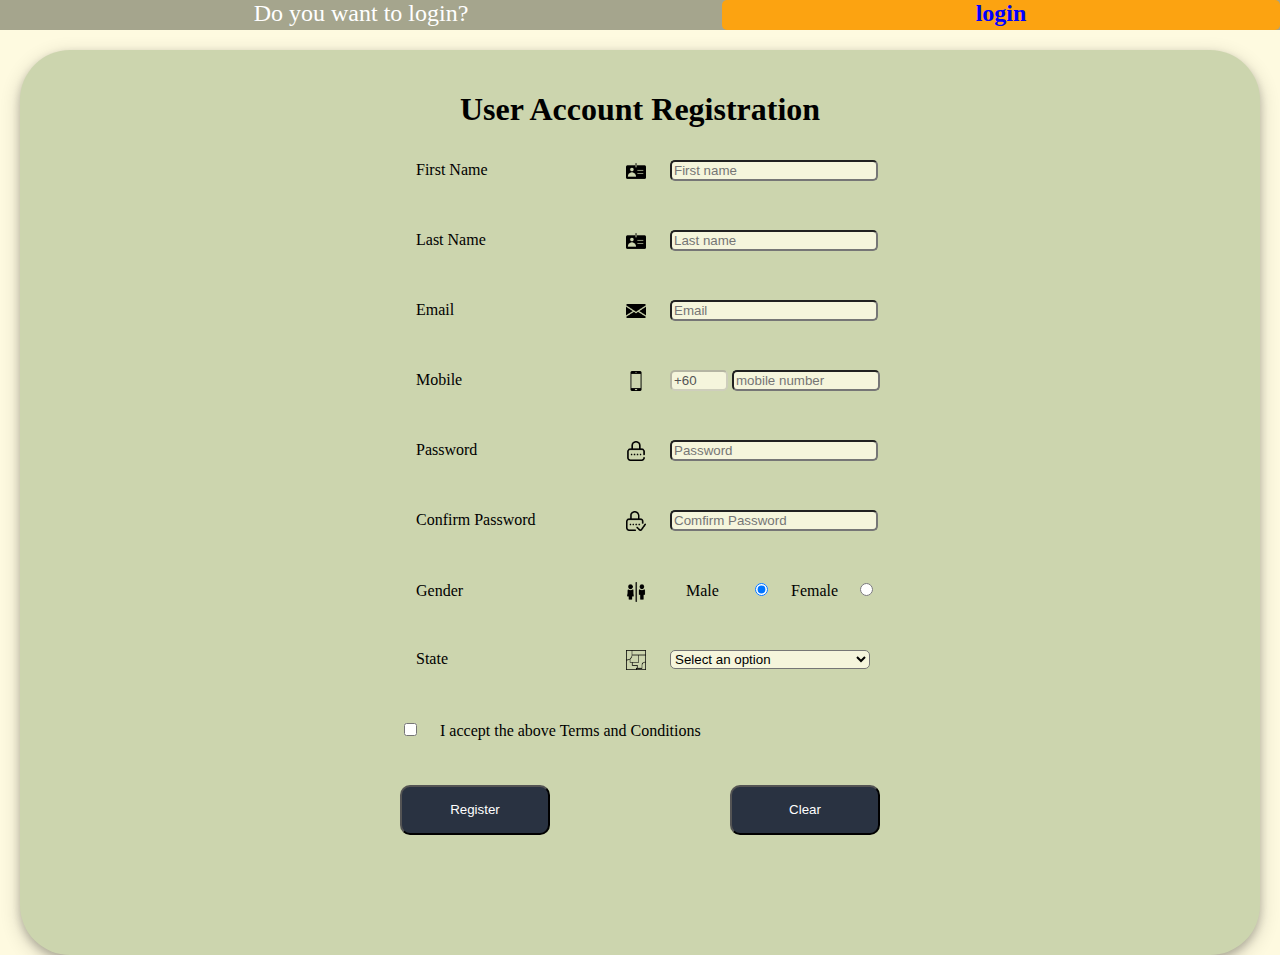
<file: Lab4/registration.html>
<!DOCTYPE html>
<html>
    <head>
        <meta name="viewport" content="width=device-width, initial-scale=1.0">
        <title>User Register Account</title>
        <link rel="stylesheet" href="mystyle.css">
        <script type="text/javascript" src="formValidation.js" defer></script>
       
    </head>
    <body>
        
        <section>  
            <header>Do you want to login?</header>
            <a href="formValidation.php?login=login">login</a>
        </section>
        
        <main>
            <div>
                <h1>User Account Registration</h1>
            </div>
            <section>
                <form method="post" action="formValidation.php" onsubmit="return(validate())">
                    <div>   
                        <label for="user_fname"><p>First Name</p><img src="source/icon/Normal/id-card.png" alt="icon" id="fname_img"></label>
                       <!--  <label for="user_fname" id="user_fname_icon"></label> -->
                        <input type="text" name="user_fname" id="user_fname_input" placeholder="First name"/>
                        <p id="user_fname_alert_string"></p>
                    </div>
                    <div>
                        <label for="user_lname"><p>Last Name</p><img src="source/icon/Normal/id-card.png" alt="icon" id="lname_img"></label>
                        <input type="text" name="user_lname" id="user_lname_input" placeholder="Last name"/>
                        <p id="user_lname_alert_string"></p>
                    </div>
                    <div>
                        <label for="user_email"><p>Email</p><img src="source/icon/Normal/email.png" alt="icon" id="email_img"></label>
                        <input type="text" name="user_email" id="user_email_input" placeholder="Email"/>
                        <p id="user_email_alert_string"></p>
                    </div>
                    <div>
                        <label for="user_mobile"><p>Mobile</p><img src="source/icon//Normal/smartphone.png" alt="icon" id="mobile_img"></label>
                        <input type="text" disabled value="+60" />
                        <input type="text" name="user_mobile" id="user_mobile_input" placeholder="mobile number" />
                        <p id="user_mobile_alert_string"></p>
                    </div>
                    <div>
                        <label for="user_password"><p>Password</p><img src="source/icon/Normal/password.png" alt="icon" id="password_img"></label>
                        <input type="password" name="user_password" id="user_password_input" minlength="6" placeholder="Password"/>
                        <p id="user_password_alert_string"></p>
                    </div>
                    <div>
                        <label for="user_cpassword"><p>Confirm Password</p><img src="source/icon/Normal/confirm_password.png" alt="icon" id="cpassword_img"></label>
                        <input type="password" name="user_cpassword" id="user_cpassword_input" minlength="6" placeholder="Comfirm Password"/>
                        <p id="user_cpassword_alert_string"></p>
                    </div>
                    <div>
                        <label for="user_gender"><p>Gender</p><img src="source/icon/Normal/gender.png" alt="icon" id="gender_img"></label>
                        <label class="gender_label_class" for="male">Male</label>
                        <input type="radio" name="user_gender" id="male" value="male" checked/>
                        <label class="gender_label_class" for="female">Female</label>
                        <input type="radio" name="user_gender" id="female" value="female"/>
                        <p id="user_gender_alert_string"></p>
                    </div>
                    <div>
                        <label for="user_state"><p>State</p><img src="source/icon/Normal/region.png" alt="icon" id="state_img"></label>
                       <select name="user_state" id="user_state_id">
                           <option value="none" selected disabled hidden>Select an option</option>
                           <option value="Johor">Johor</option>
                           <option value="Kedah">Kedah</option>
                           <option value="Kelantan">Kelantan</option>
                           <option value="Malacca">Malacca</option>
                           <option value="Negeri_Sembilan">Negeri Sembilan</option>
                           <option value="Pahang">Pahang</option>
                           <option value="Perak">Perak</option>
                           <option value="Perlis">Perlis</option>
                           <option value="Sabah">Sabah</option>
                           <option value="Sarawak">Sarawak</option>
                           <option value="Selangor">Selangor</option>
                           <option value="Terengganu">Terengganu</option>
                       </select>
                       <p id="user_state_alert_string"></p>
                    </div>
                    <div>
                        <div><input type="checkbox" name="user_provision" id="user_provision_id"/><span>I accept the above Terms and Conditions</span></div>
                        <p id="user_provision_alert_string"></p>
                    </div>
                    <input type="submit" name="Submit" value="Register"/>
                    <input type="button" value="Clear" onclick="clearInput()"/>
                </form>
            </section>
            
        </main>
    </body>
</html>
</file>
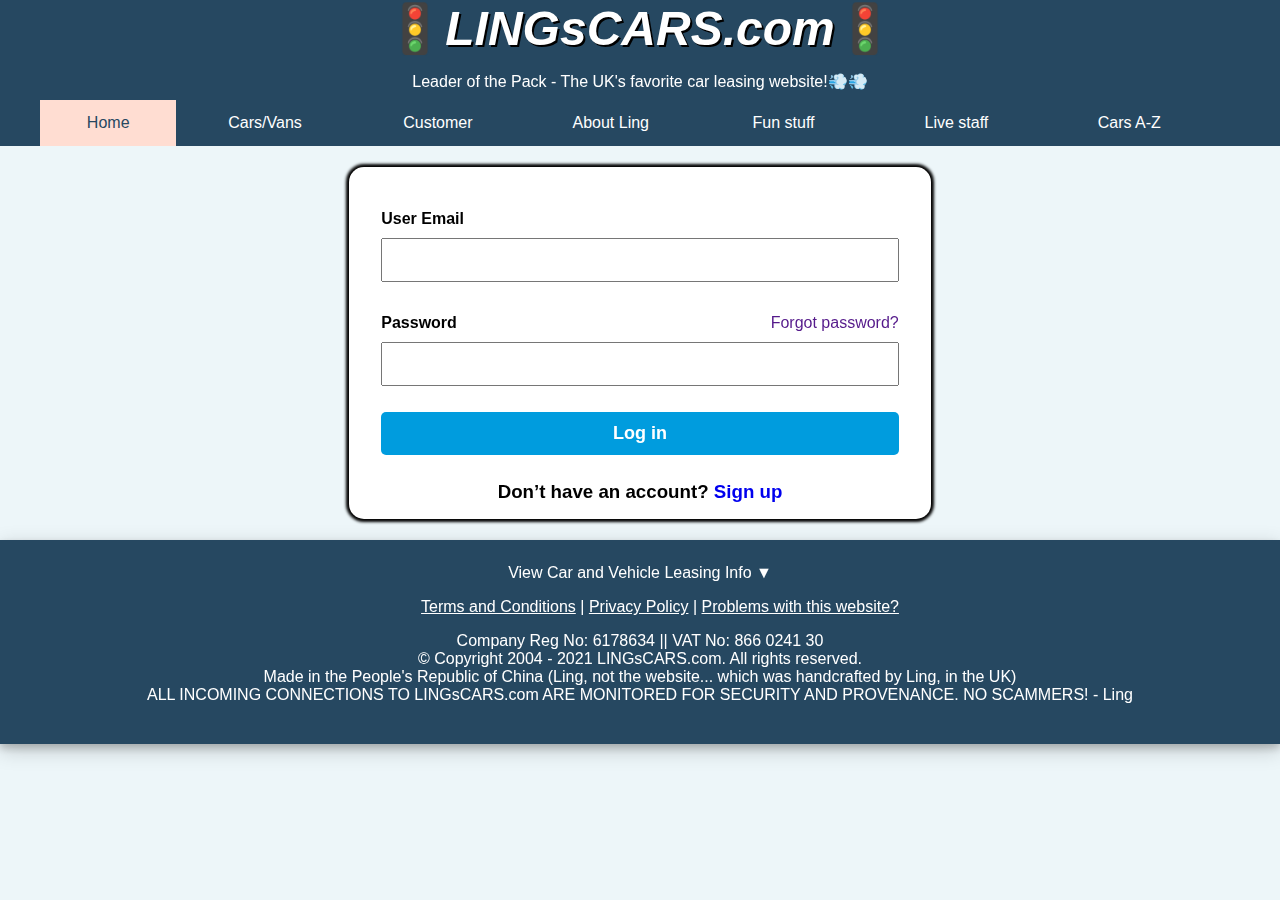
<file: TME2104_project_weehong/loginPage.html>
<!DOCTYPE html>
<html lang="en">
    <head>
        <meta charset="UTF-8">
        <meta name="viewport" content="width=device-width, initial-scale=1.0">
        <link rel="shortcut icon" href="./favicon.ico">
        <title>User Login | LINGsCARS</title>
        <link rel="stylesheet" type="text/css" href="./LINGsCARStemplate.css" />
        <link rel="stylesheet" type="text/css" href="./loginPage.css" />
        <link rel="shortcut icon" href="source/favicon.ico">
        <script src="./loginPage.js" defer></script>
    </head>
    <body>
        <header>
            <p id="header_p1">
                &#128678;<b>LINGsCARS.com</b>&#128678;
            </p>
            <p id="header_p2">
                Leader of the Pack - The UK's favorite car leasing website!&#128168;&#128168;
            </p>
        </header>

        <nav class="fixed_nav_bar">
            <input type="checkbox" id="car-list">
            <ul>
                <li>
                    <a href="index.html" class="active">Home</a>
                </li>

                <li class="dropdown_list">
                    Cars/Vans
                    <div class="dropdown_menu">
                        <a href="#">Full Price list</a>
                        <a href="#"> Credit Deals</a>
                        <a href="#">Van Price list</a>
                        <a href="#">Short Term Business Deals</a>
                        <a href="#">Order a Car / Van</a>
                        <a href="#">Quote</a>
                        <a href="#">Price Updates</a>
                        <a href="#">How it works</a>
                        <a href="#">Tips and hints</a>
                        <a href="#">FAQ's</a>
                    </div>
                </li>

                <li class="dropdown_list">
                    Customer
                    <div class="dropdown_menu">
                        <a href="#">Who is on my page?</a>
                        <a href="#">Customer letter</a>
                        <a href="#">Customer in process</a>
                        <a href="#">Customer map</a>
                        <a href="#">Log on to LINGO</a>
                    </div>
                </li>

                <li class="dropdown_list">
                    About Ling
                    <div class="dropdown_menu">
                        <a href="anotherPage.html">About Ling</a>
                        <a href="#">Mantra</a>
                        <a href="#">Dragon's Den</a>
                        <a href="#">My location</a>
                        <a href="#">Movies</a>
                        <a href="#">Youtube</a>
                        <a href="#">Ling Speaking</a>
                        <a href="#">Anti Slavery</a>
                    </div>
                </li>

                <li class="dropdown_list">
                    Fun stuff
                    <div class="dropdown_menu">
                        <a href="#">Car quiz</a>
                        <a href="#">Play Scalextrix</a>
                        <a href="#">Karaoke madness</a>
                        <a href="#">Twitter feed</a>
                        <a href="#">Missile truck</a>
                        <a href="#">Website links!</a>
                    </div>
                </li>

                <li class="dropdown_list">
                    Live staff
                    <div class="dropdown_menu">
                            <a href="#">Meet the staff</a>
                            <a href="#">Chat to the staff</a>
                    </div>
                </li>
                
                <li id="car-list-button" class="dropdown_list">
                    <label for="car-list">Cars A-Z</label>
                </li>
            </ul>
            <div id="car-list-menu">
                <section><article><input type="checkbox" id="ABARTH"><label for="ABARTH">ABARTH</label><div><a href="#">595 Convertible</a><a href="#">595 Hatchback</a></div></article><article><input type="checkbox" id="ALFA-ROMEO"><label for="ALFA-ROMEO">ALFA ROMEO</label><div><a href="#">Giulia Saloon</a><a href="#">Stelvio Estate</a></div></article><article><input type="checkbox" id="AUDI"><label for="AUDI">AUDI</label><div><a href="#">A1 Sportback</a><a href="#">A3 Saloon</a><a href="#">A3 Saloon old</a><a href="#">A3 Sportback</a><a href="#">A4 Allroad Estate</a><a href="#">A4 Estate</a><a href="#">A4 Saloon</a><a href="#">A5 Convertible</a><a href="#">A5 Coupe</a><a href="#">A5 Sportback</a><a href="#">A6 Allroad Estate</a><a href="#">A6 Estate</a><a href="#">A6 Saloon</a><a href="#">A7 Sportback</a><a href="#">A8 Saloon</a><a href="#">E-Tron Estate</a><a href="#">E-Tron GT Saloon</a><a href="#">E-Tron Sportback</a><a href="#">Q2 Estate</a><a href="#">Q3 Estate</a><a href="#">Q3 Sportback</a><a href="#">Q4 Estate</a><a href="#">Q4 Sportback Estate</a><a href="#">Q5 Estate</a><a href="#">Q5 Sportback</a><a href="#">Q7 Estate</a><a href="#">Q8 Estate</a><a href="#">R8 Convertible</a><a href="#">R8 Coupe</a><a href="#">RS 7 Sportback</a><a href="#">RS Q3 Estate</a><a href="#">RS Q3 Sportback</a><a href="#">RS3 Saloon</a><a href="#">RS3 Sportback</a><a href="#">RS4 Avant</a><a href="#">RS5 Coupe</a><a href="#">RS5 Sportback</a><a href="#">TT Convertible</a><a href="#">TT Coupe</a><a href="#">TT RS Convertible</a><a href="#">TT RS Coupe</a></div></article><article><input type="checkbox" id="BMW"><label for="BMW">BMW</label><div><a href="#">1 Series</a><a href="#">2 Series Convertible</a><a href="#">2 Series Coupe</a><a href="#">2 Series Gran Coupe</a><a href="#">2 Series Gran Tourer</a><a href="#">2 Series Tourer</a><a href="#">3 Series Saloon</a><a href="#">3 Series Touring</a><a href="#">4 Series Convertible</a><a href="#">4 Series Coupe</a><a href="#">4 Series Gran Coupe</a><a href="#">5 Series Saloon</a><a href="#">5 Series Touring Estate</a><a href="#">7 Series Saloon</a><a href="#">i3</a><a href="#">i4 Gran Coupe</a><a href="#">IX3 Estate</a><a href="#">M4 Coupe</a><a href="#">M5 Saloon</a><a href="#">X1 Estate</a><a href="#">X2</a><a href="#">X3 Estate</a><a href="#">X4 Estate</a><a href="#">X4 M Estate</a><a href="#">X5 Estate</a><a href="#">X6 Estate</a><a href="#">X7 Estate</a><a href="#">Z4 Convertible</a></div></article><article><input type="checkbox" id="CITROEN"><label for="CITROEN">CITROEN</label><div><a href="#">Berlingo Estate</a><a href="#">Berlingo L1 Van</a><a href="#">Berlingo Van</a><a href="#">C1</a><a href="#">C3</a><a href="#">C3 Aircross</a><a href="#">C4 Hatchback</a><a href="#">C5 Aircross</a><a href="#">Dispatch M Van</a><a href="#">e-C4</a><a href="#">E-Space Tourer Electric Estate</a><a href="#">Grand C4 Spacetourer Estate</a><a href="#">Relay 35 L3 Van</a><a href="#">Relay Luton</a><a href="#">Relay Van</a><a href="#">Space Tourer Estate</a></div></article><article><input type="checkbox" id="CUPRA"><label for="CUPRA">CUPRA</label><div><a href="#">Ateca Estate</a><a href="#">Formentor Estate</a><a href="#">Leon</a><a href="#">Leon Estate</a></div></article><article><input type="checkbox" id="DACIA"><label for="DACIA">DACIA</label><div><a href="#">Duster Estate</a><a href="#">Sandero</a><a href="#">Sandero Stepway</a></div></article><article><input type="checkbox" id="DS"><label for="DS">DS</label><div><a href="#">DS3 Crossback</a><a href="#">DS7</a></div></article><article><input type="checkbox" id="FIAT"><label for="FIAT">FIAT</label><div><a href="#">500</a><a href="#">500 Convertible</a><a href="#">500L</a><a href="#">500X</a><a href="#">Panda</a><a href="#">Tipo Cross</a><a href="#">Tipo New</a></div></article><article><input type="checkbox" id="FORD"><label for="FORD">FORD</label><div><a href="#">Ecosport</a><a href="#">Fiesta</a><a href="#">Focus</a><a href="#">Focus Estate</a><a href="#">Galaxy Estate</a><a href="#">Grand Tourneo Connect Estate</a><a href="#">Kuga Estate</a><a href="#">Mondeo</a><a href="#">Mondeo Estate</a><a href="#">Mondeo Saloon</a><a href="#">Mustang Convertible</a><a href="#">Mustang Coupe</a><a href="#">Mustang Mach-E</a><a href="#">Puma</a><a href="#">Ranger Pick-up</a><a href="#">S-Max Estate</a><a href="#">Tourneo Connect Estate</a><a href="#">Transit Fridge Van</a></div></article><article><input type="checkbox" id="HYUNDAI"><label for="HYUNDAI">HYUNDAI</label><div><a href="#">Bayon</a><a href="#">i10</a><a href="#">i20</a><a href="#">i30</a><a href="#">i30 Estate</a><a href="#">i30 Fastback</a><a href="#">Ioniq</a><a href="#">Ioniq 5</a><a href="#">Kona</a><a href="#">Santa Fe Estate</a><a href="#">Tucson</a><a href="#">Tucson Estate</a></div></article><article><input type="checkbox" id="JAGUAR"><label for="JAGUAR">JAGUAR</label><div><a href="#">i-Pace Estate</a></div></article><article><input type="checkbox" id="JEEP"><label for="JEEP">JEEP</label><div><a href="#">Compass Station Wagon</a><a href="#">Renegade</a><a href="#">Wrangler Hardtop</a></div></article><article><input type="checkbox" id="KIA"><label for="KIA">KIA</label><div><a href="#">Ceed</a><a href="#">Ceed Estate</a><a href="#">Ceed Sportswagon</a><a href="#">E-Niro Estate</a><a href="#">EV6 Estate</a><a href="#">Niro Estate</a><a href="#">Picanto</a><a href="#">Pro Ceed Estate</a><a href="#">Rio</a><a href="#">Sorento</a><a href="#">Soul</a><a href="#">Sportage Estate</a><a href="#">Stonic Estate</a><a href="#">XCeed Hatchback</a></div></article><article><input type="checkbox" id="LEXUS"><label for="LEXUS">LEXUS</label><div><a href="#">Es Saloon</a><a href="#">LC Coupe</a><a href="#">LS Saloon</a><a href="#">NX Estate</a><a href="#">RC Coupe</a><a href="#">RX Estate</a><a href="#">UX</a></div></article><article><input type="checkbox" id="MAZDA"><label for="MAZDA">MAZDA</label><div><a href="#">2 Hatchback</a><a href="#">3 Hatchback</a><a href="#">3 Saloon</a><a href="#">6 Estate</a><a href="#">6 Saloon</a><a href="#">CX-30</a><a href="#">CX-5 Estate</a><a href="#">MX-30</a><a href="#">MX-5 Convertible</a><a href="#">MX-5 Rf Convertible</a></div></article><article><input type="checkbox" id="MERCEDES"><label for="MERCEDES">MERCEDES</label><div><a href="#">A Class</a><a href="#">A Class AMG</a><a href="#">A Class Saloon</a><a href="#">AMG GT Convertible</a><a href="#">AMG GT Coupe</a><a href="#">B Class</a><a href="#">C Class</a><a href="#">C Class Coupe</a><a href="#">C Class Estate</a><a href="#">C Class Saloon</a><a href="#">CLA Class Coupe</a><a href="#">CLA Class Estate</a><a href="#">CLS Coupe</a><a href="#">E Class</a><a href="#">E Class Coupe</a><a href="#">E Class Estate</a><a href="#">E Class Saloon</a><a href="#">EQA Hatchback</a><a href="#">EQC Estate</a><a href="#">G Class Station Wagon</a><a href="#">GLA</a><a href="#">GLB Estate</a><a href="#">GLC Coupe</a><a href="#">GLC Estate</a><a href="#">GLE Coupe</a><a href="#">GLE Estate</a><a href="#">GLS Estate</a><a href="#">S Class Saloon</a><a href="#">V Class Estate</a></div></article><article><input type="checkbox" id="MG"><label for="MG">MG</label><div><a href="#">HS Hatchback</a><a href="#">MG3</a><a href="#">MG5</a><a href="#">ZS</a></div></article><article><input type="checkbox" id="MINI"><label for="MINI">MINI</label><div><a href="#">Clubman Estate</a><a href="#">Convertible</a><a href="#">Countryman Hatch</a><a href="#">Hatch</a></div></article><article><input type="checkbox" id="NISSAN"><label for="NISSAN">NISSAN</label><div><a href="#">370Z Coupe</a><a href="#">Juke</a><a href="#">Leaf</a><a href="#">Micra</a><a href="#">NV200 Estate</a><a href="#">NV200 Van</a><a href="#">NV250 L2 Van</a><a href="#">Qashqai</a><a href="#">X-Trail Station Wagon</a></div></article><article><input type="checkbox" id="PEUGEOT"><label for="PEUGEOT">PEUGEOT</label><div><a href="#">108</a><a href="#">2008 Estate</a><a href="#">208</a><a href="#">3008 Estate</a><a href="#">308</a><a href="#">308 Estate</a><a href="#">5008 Estate</a><a href="#">508</a><a href="#">508 Estate</a><a href="#">Expert Compact Van</a><a href="#">Expert Van</a><a href="#">Partner Van</a><a href="#">Rifter Estate</a><a href="#">Traveller Estate</a></div></article><article><input type="checkbox" id="POLESTAR"><label for="POLESTAR">POLESTAR</label><div><a href="#">2</a></div></article><article><input type="checkbox" id="RENAULT"><label for="RENAULT">RENAULT</label><div><a href="#">Arkana Estate</a><a href="#">Captur</a><a href="#">Clio</a><a href="#">Kadjar</a><a href="#">Megane</a><a href="#">Megane RS</a><a href="#">Megane Sport Tourer</a><a href="#">Zoe</a></div></article><article><input type="checkbox" id="SEAT"><label for="SEAT">SEAT</label><div><a href="#">Arona</a><a href="#">Ateca Estate</a><a href="#">Ibiza</a><a href="#">Leon</a><a href="#">Leon Estate</a><a href="#">Mii</a><a href="#">Tarraco Estate</a></div></article><article><input type="checkbox" id="SKODA"><label for="SKODA">SKODA</label><div><a href="#">ENYAQ iV</a><a href="#">Kamiq Hatchback</a><a href="#">Kodiaq Estate</a><a href="#">Octavia</a><a href="#">Octavia Estate</a><a href="#">Scala</a><a href="#">Superb</a><a href="#">Superb Estate</a></div></article><article><input type="checkbox" id="SMART"><label for="SMART">SMART</label><div><a href="#">forfour</a><a href="#">fortwo Cabrio</a><a href="#">fortwo Coupe</a></div></article><article><input type="checkbox" id="SUBARU"><label for="SUBARU">SUBARU</label><div><a href="#">Impreza</a><a href="#">XV</a></div></article><article><input type="checkbox" id="SUZUKI"><label for="SUZUKI">SUZUKI</label><div><a href="#">Ignis</a><a href="#">Swace</a><a href="#">Swift</a><a href="#">SX4 S-Cross</a><a href="#">Vitara Estate</a></div></article><article><input type="checkbox" id="TESLA"><label for="TESLA">TESLA</label><div><a href="#">Model 3</a><a href="#">Model S</a></div></article><article><input type="checkbox" id="TOYOTA"><label for="TOYOTA">TOYOTA</label><div><a href="#">Aygo</a><a href="#">C-HR</a><a href="#">Camry Saloon</a><a href="#">Corolla</a><a href="#">Corolla Saloon</a><a href="#">Corolla Touring Sport</a><a href="#">Hilux Double Cab Pick-up</a><a href="#">Land Cruiser Station Wagon</a><a href="#">Prius</a><a href="#">Proace LWB</a><a href="#">Proace MWB</a><a href="#">Proace Verso Estate</a><a href="#">RAV4 Estate</a><a href="#">Yaris</a></div></article><article><input type="checkbox" id="VAUXHALL"><label for="VAUXHALL">VAUXHALL</label><div><a href="#">Astra</a><a href="#">Astra Estate</a><a href="#">Combo Cargo Van</a><a href="#">Combo Life Estate</a><a href="#">Corsa</a><a href="#">Crossland</a><a href="#">Insignia</a><a href="#">Mokka</a><a href="#">Vivaro Crew Bus</a><a href="#">Vivaro Life Estate</a><a href="#">Vivaro Platform Cab</a><a href="#">Vivaro Van</a></div></article><article><input type="checkbox" id="VOLVO"><label for="VOLVO">VOLVO</label><div><a href="#">S60 Saloon</a><a href="#">S90 Saloon</a><a href="#">V60 Estate</a><a href="#">V90 Estate</a><a href="#">XC40 Estate</a><a href="#">XC60 Estate</a><a href="#">XC90 Estate</a></div></article><article><input type="checkbox" id="VW"><label for="VW">VW</label><div><a href="#">Arteon</a><a href="#">Arteon Shooting Brake</a><a href="#">Caddy Estate</a><a href="#">Caddy Van</a><a href="#">California Estate</a><a href="#">Caravelle Estate</a><a href="#">Crafter Van</a><a href="#">Golf Estate</a><a href="#">Golf Mk8</a><a href="#">ID.3</a><a href="#">ID.4</a><a href="#">Passat Estate</a><a href="#">Passat Saloon</a><a href="#">Polo New</a><a href="#">T-Cross Estate</a><a href="#">Tiguan Allspace Estate</a><a href="#">Tiguan Estate</a><a href="#">Touareg Estate</a><a href="#">Touran Estate</a><a href="#">Up</a></div></article></section>
            </div>
        </nav>
        <main>
            <noscript>
                <div class="warning-banner">
                    <svg width="40" height="40" viewBox="0 0 20 20"><path d="M11.31 2.85l6.56 11.93A1.5 1.5 0 0116.56 17H3.44a1.5 1.5 0 01-1.31-2.22L8.69 2.85a1.5 1.5 0 012.62 0zM10 13a.75.75 0 100 1.5.75.75 0 000-1.5zm0-6.25a.75.75 0 00-.75.75v4a.75.75 0 001.5 0v-4a.75.75 0 00-.75-.75z" fill-rule="nonzero"></path></svg>
                    <h1>JavaScript Disabled</h1>
                    <h2>Please enable JavaScript and reload page to have features such as Clear Form Confirmation and clickable Terms and Conditions.</h2>
                </div>
            </noscript>
            <form action="#" method="postname=" name="loginForm" onsubmit="return(validateForm());" novalidate>
                <div>
                    <!-- title -->
                </div>
                <fieldset>
                    <!-- login email -->
                   
                    <label for="userEmail">User Email</label>
                    <input type="email" name="userEmail" id="userEmail">
                    <p class="warning-text hidden">Error</p>
                    <!-- <div class="input">
                        <div>
                            <input type="email" name="userEmail" id="userEmail">
                            <p class="warning-text hidden">Error</p>
                        </div>
                    </div> -->
                </fieldset>
                <fieldset>
                    <!-- password -->
                    <label for="userPassword">Password</label>
                    <span><a href="">Forgot password?</a></span>
                    <input type="password" name="userPassword" id="userPassword">
                    <p class="warning-text hidden">Error</p>
                   <!--  <div class="input">
                        <div>
                            <input type="password" name="userPassword" id="userPassword">
                            <p class="warning-text hidden">Error</p>
                        </div>
                    </div> -->
                </fieldset>
                <div>
                    <!-- login with google/facebook/huawei -->
                </div>
                <fieldset>
                    <!-- submit -->
                    <input type="submit" value="Log in" class="button-flex">
                    <!-- <a href="./registration.html" onclick="return(resetForm());" id="reset" class="button-flex">CLEAR</a> -->
                </fieldset>
            </form>
            <h3> Don’t have an account? <a href="registrationPage.html">Sign up</a></h3>
        </main>

       
        <footer>
            <input type="checkbox" id="leaseInfo">
            <label for="leaseInfo">View Car and Vehicle Leasing Info</label>
            <br>
            
            <p id="leaseInfoText">
            Car and Vehicle leasing is the leasing of the use of a car for a fixed period 
            of time. It is a cost-effective alternative to car or vehicle purchase. It can 
            be known as PCP or contract hire. The key difference in a car lease is that 
            after the lease expires, the customer can return the car or vehicle to the dealer 
            for no cost, or can often buy it at an agreed price. Ling owns the UK’s favourite 
            car leasing company.<br><br>
            Rationale:<br>
            Car Leasing offers big advantages to customers. For the lease buyer, lease payments 
            will usually be lower than payments on a car loan would be and qualification is usually 
            easier. Some very cheap car leasing deals are available, but these change all the time. 
            Some consumers may prefer leasing as it allows them to simply return a car and select a 
            new model when the lease expires, allowing a consumer to drive a new vehicle every few 
            years without the responsibility of selling the old car. It’s a very simple car owning 
            solution. A car leasing customer does not have to worry about the future value of the 
            car or vehicle, while a vehicle owner does have this nagging doubt.<br><br>
            For the leasing company, leasing generates income from a vehicle the car leasing company 
            still owns and will be able to sell at auction or lease again once the original lease has 
            expired. As consumers will typically use a leased vehicle for a shorter period of time 
            than one they buy outright, leasing may generate repeat customers more quickly, which 
            may fit into various aspects of a finance company’s business model.<br><br>
            Car Lease agreement:<br>
            Car leasing agreements typically stipulate an early termination fee and limit the number 
            of miles a customer can drive (for passenger cars, a common mileage is 10,000 to 15,000 
            miles per year of the car lease). If the mileage allowance is exceeded, a per-mile fee 
            is charged. Customers can negotiate a higher mileage allowance, for a higher lease payment. 
            Car lease agreements usually specify how much wear and tear on the vehicle is allowable, 
            and the customer may face a fee if the car is not in good condition at the end of the lease.
            <br><br>
            At the end of a leasing term, the customer must either return the car or vehicle to the car 
            leasing company, or purchase it. The end of lease price is usually agreed upon when the lease 
            is signed but may be affected by car condition and mileage.
            </p>

            <ul>
                <li><a href="#leaseinfo">Terms and Conditions</a></li>
                <li><a href="#leaseinfo">Privacy Policy</a></li>
                <li><a href="#leaseinfo">Problems with this website?</a></li>
            </ul>

            <p>
                Company Reg No: 6178634 || VAT No: 866 0241 30<br>
                © Copyright 2004 - 2021 LINGsCARS.com. All rights reserved.<br>
                Made in the People's Republic of China (Ling, not the website... which was handcrafted by Ling, in the UK)<br>
                ALL INCOMING CONNECTIONS TO LINGsCARS.com ARE MONITORED FOR SECURITY AND PROVENANCE. NO SCAMMERS! - Ling
            </p>
        </footer>
    </body>
</html>
</file>
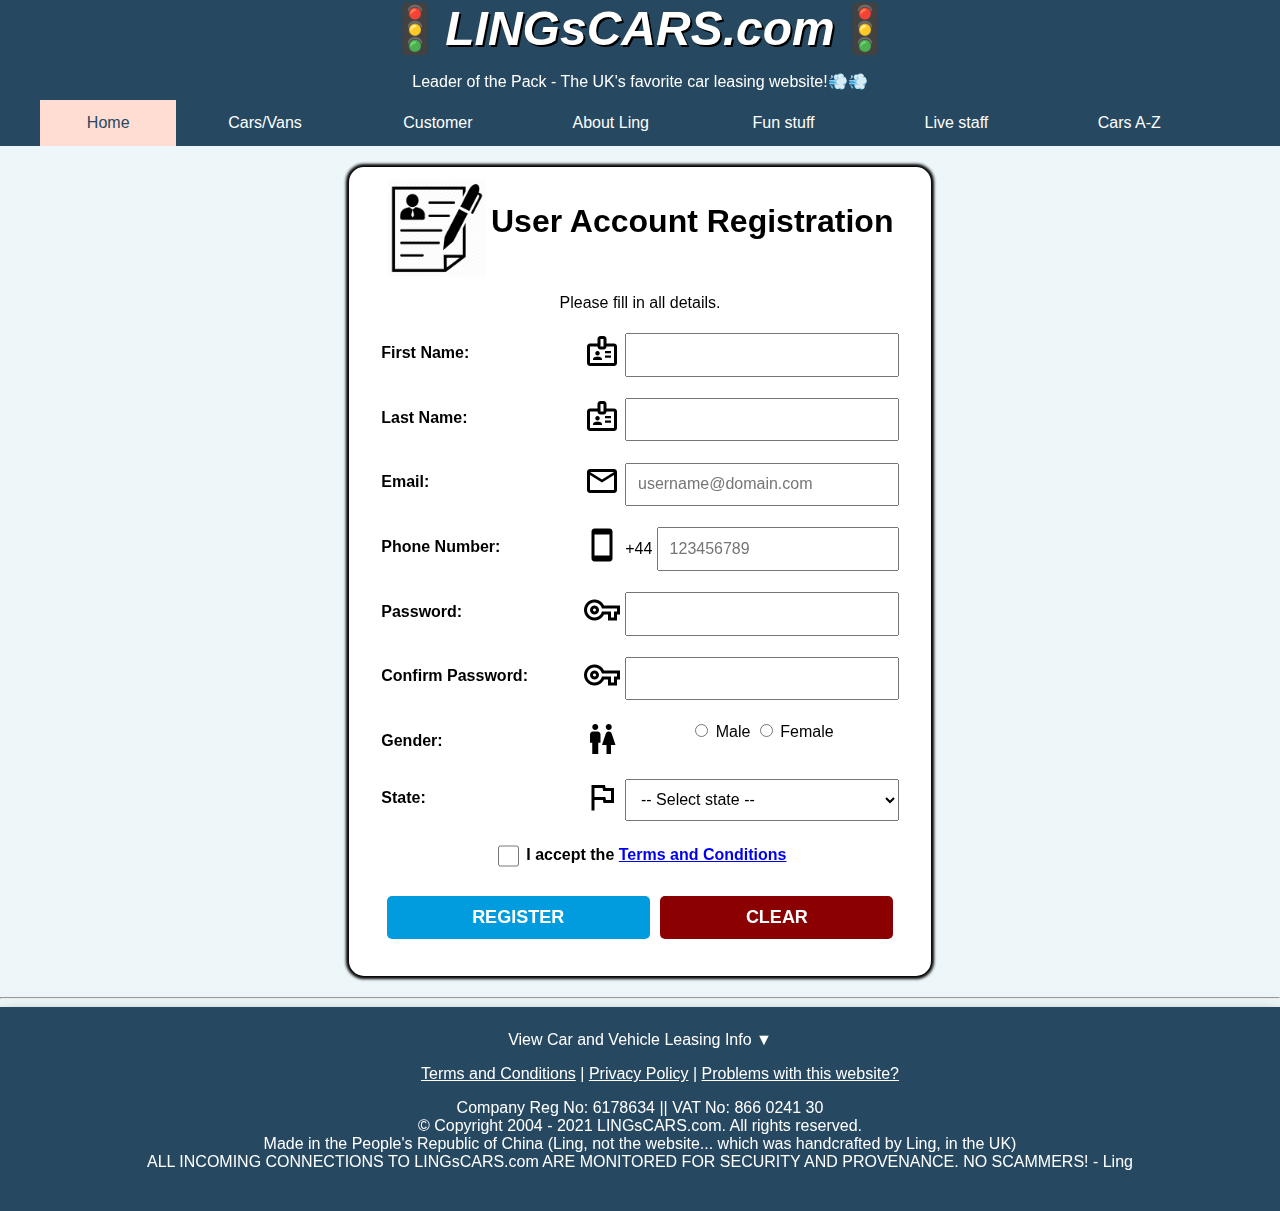
<file: TME2104_project_weehong/registrationPage.html>
<!DOCTYPE html>
<html lang="en">
    <head>
        <meta charset="UTF-8">
        <meta name="viewport" content="width=device-width, initial-scale=1.0">
        <link rel="shortcut icon" href="./favicon.ico">
        <title>User Account Registration | LINGsCARS</title>
        <link rel="stylesheet" type="text/css" href="./registrationPage.css" />
        <link rel="shortcut icon" href="source/favicon.ico">
        <script src="./registrationPage.js" defer></script>
    </head>
    <body>
        <header>
            <p id="header_p1">
                &#128678;<b>LINGsCARS.com</b>&#128678;
            </p>
            <p id="header_p2">
                Leader of the Pack - The UK's favorite car leasing website!&#128168;&#128168;
            </p>
        </header>

        <nav class="fixed_nav_bar">
            <input type="checkbox" id="car-list">
            <ul>
                <li>
                    <a href="index.html" class="active">Home</a>
                </li>

                <li class="dropdown_list">
                    Cars/Vans
                    <div class="dropdown_menu">
                        <a href="#">Full Price list</a>
                        <a href="#"> Credit Deals</a>
                        <a href="#">Van Price list</a>
                        <a href="#">Short Term Business Deals</a>
                        <a href="#">Order a Car / Van</a>
                        <a href="#">Quote</a>
                        <a href="#">Price Updates</a>
                        <a href="#">How it works</a>
                        <a href="#">Tips and hints</a>
                        <a href="#">FAQ's</a>
                    </div>
                </li>

                <li class="dropdown_list">
                    Customer
                    <div class="dropdown_menu">
                        <a href="#">Who is on my page?</a>
                        <a href="#">Customer letter</a>
                        <a href="#">Customer in process</a>
                        <a href="#">Customer map</a>
                        <a href="#">Log on to LINGO</a>
                    </div>
                </li>

                <li class="dropdown_list">
                    About Ling
                    <div class="dropdown_menu">
                        <a href="anotherPage.html">About Ling</a>
                        <a href="#">Mantra</a>
                        <a href="#">Dragon's Den</a>
                        <a href="#">My location</a>
                        <a href="#">Movies</a>
                        <a href="#">Youtube</a>
                        <a href="#">Ling Speaking</a>
                        <a href="#">Anti Slavery</a>
                    </div>
                </li>

                <li class="dropdown_list">
                    Fun stuff
                    <div class="dropdown_menu">
                        <a href="#">Car quiz</a>
                        <a href="#">Play Scalextrix</a>
                        <a href="#">Karaoke madness</a>
                        <a href="#">Twitter feed</a>
                        <a href="#">Missile truck</a>
                        <a href="#">Website links!</a>
                    </div>
                </li>

                <li class="dropdown_list">
                    Live staff
                    <div class="dropdown_menu">
                            <a href="#">Meet the staff</a>
                            <a href="#">Chat to the staff</a>
                    </div>
                </li>
                
                <li id="car-list-button" class="dropdown_list">
                    <label for="car-list">Cars A-Z</label>
                </li>
            </ul>
            <div id="car-list-menu">
                <section><article><input type="checkbox" id="ABARTH"><label for="ABARTH">ABARTH</label><div><a href="#">595 Convertible</a><a href="#">595 Hatchback</a></div></article><article><input type="checkbox" id="ALFA-ROMEO"><label for="ALFA-ROMEO">ALFA ROMEO</label><div><a href="#">Giulia Saloon</a><a href="#">Stelvio Estate</a></div></article><article><input type="checkbox" id="AUDI"><label for="AUDI">AUDI</label><div><a href="#">A1 Sportback</a><a href="#">A3 Saloon</a><a href="#">A3 Saloon old</a><a href="#">A3 Sportback</a><a href="#">A4 Allroad Estate</a><a href="#">A4 Estate</a><a href="#">A4 Saloon</a><a href="#">A5 Convertible</a><a href="#">A5 Coupe</a><a href="#">A5 Sportback</a><a href="#">A6 Allroad Estate</a><a href="#">A6 Estate</a><a href="#">A6 Saloon</a><a href="#">A7 Sportback</a><a href="#">A8 Saloon</a><a href="#">E-Tron Estate</a><a href="#">E-Tron GT Saloon</a><a href="#">E-Tron Sportback</a><a href="#">Q2 Estate</a><a href="#">Q3 Estate</a><a href="#">Q3 Sportback</a><a href="#">Q4 Estate</a><a href="#">Q4 Sportback Estate</a><a href="#">Q5 Estate</a><a href="#">Q5 Sportback</a><a href="#">Q7 Estate</a><a href="#">Q8 Estate</a><a href="#">R8 Convertible</a><a href="#">R8 Coupe</a><a href="#">RS 7 Sportback</a><a href="#">RS Q3 Estate</a><a href="#">RS Q3 Sportback</a><a href="#">RS3 Saloon</a><a href="#">RS3 Sportback</a><a href="#">RS4 Avant</a><a href="#">RS5 Coupe</a><a href="#">RS5 Sportback</a><a href="#">TT Convertible</a><a href="#">TT Coupe</a><a href="#">TT RS Convertible</a><a href="#">TT RS Coupe</a></div></article><article><input type="checkbox" id="BMW"><label for="BMW">BMW</label><div><a href="#">1 Series</a><a href="#">2 Series Convertible</a><a href="#">2 Series Coupe</a><a href="#">2 Series Gran Coupe</a><a href="#">2 Series Gran Tourer</a><a href="#">2 Series Tourer</a><a href="#">3 Series Saloon</a><a href="#">3 Series Touring</a><a href="#">4 Series Convertible</a><a href="#">4 Series Coupe</a><a href="#">4 Series Gran Coupe</a><a href="#">5 Series Saloon</a><a href="#">5 Series Touring Estate</a><a href="#">7 Series Saloon</a><a href="#">i3</a><a href="#">i4 Gran Coupe</a><a href="#">IX3 Estate</a><a href="#">M4 Coupe</a><a href="#">M5 Saloon</a><a href="#">X1 Estate</a><a href="#">X2</a><a href="#">X3 Estate</a><a href="#">X4 Estate</a><a href="#">X4 M Estate</a><a href="#">X5 Estate</a><a href="#">X6 Estate</a><a href="#">X7 Estate</a><a href="#">Z4 Convertible</a></div></article><article><input type="checkbox" id="CITROEN"><label for="CITROEN">CITROEN</label><div><a href="#">Berlingo Estate</a><a href="#">Berlingo L1 Van</a><a href="#">Berlingo Van</a><a href="#">C1</a><a href="#">C3</a><a href="#">C3 Aircross</a><a href="#">C4 Hatchback</a><a href="#">C5 Aircross</a><a href="#">Dispatch M Van</a><a href="#">e-C4</a><a href="#">E-Space Tourer Electric Estate</a><a href="#">Grand C4 Spacetourer Estate</a><a href="#">Relay 35 L3 Van</a><a href="#">Relay Luton</a><a href="#">Relay Van</a><a href="#">Space Tourer Estate</a></div></article><article><input type="checkbox" id="CUPRA"><label for="CUPRA">CUPRA</label><div><a href="#">Ateca Estate</a><a href="#">Formentor Estate</a><a href="#">Leon</a><a href="#">Leon Estate</a></div></article><article><input type="checkbox" id="DACIA"><label for="DACIA">DACIA</label><div><a href="#">Duster Estate</a><a href="#">Sandero</a><a href="#">Sandero Stepway</a></div></article><article><input type="checkbox" id="DS"><label for="DS">DS</label><div><a href="#">DS3 Crossback</a><a href="#">DS7</a></div></article><article><input type="checkbox" id="FIAT"><label for="FIAT">FIAT</label><div><a href="#">500</a><a href="#">500 Convertible</a><a href="#">500L</a><a href="#">500X</a><a href="#">Panda</a><a href="#">Tipo Cross</a><a href="#">Tipo New</a></div></article><article><input type="checkbox" id="FORD"><label for="FORD">FORD</label><div><a href="#">Ecosport</a><a href="#">Fiesta</a><a href="#">Focus</a><a href="#">Focus Estate</a><a href="#">Galaxy Estate</a><a href="#">Grand Tourneo Connect Estate</a><a href="#">Kuga Estate</a><a href="#">Mondeo</a><a href="#">Mondeo Estate</a><a href="#">Mondeo Saloon</a><a href="#">Mustang Convertible</a><a href="#">Mustang Coupe</a><a href="#">Mustang Mach-E</a><a href="#">Puma</a><a href="#">Ranger Pick-up</a><a href="#">S-Max Estate</a><a href="#">Tourneo Connect Estate</a><a href="#">Transit Fridge Van</a></div></article><article><input type="checkbox" id="HYUNDAI"><label for="HYUNDAI">HYUNDAI</label><div><a href="#">Bayon</a><a href="#">i10</a><a href="#">i20</a><a href="#">i30</a><a href="#">i30 Estate</a><a href="#">i30 Fastback</a><a href="#">Ioniq</a><a href="#">Ioniq 5</a><a href="#">Kona</a><a href="#">Santa Fe Estate</a><a href="#">Tucson</a><a href="#">Tucson Estate</a></div></article><article><input type="checkbox" id="JAGUAR"><label for="JAGUAR">JAGUAR</label><div><a href="#">i-Pace Estate</a></div></article><article><input type="checkbox" id="JEEP"><label for="JEEP">JEEP</label><div><a href="#">Compass Station Wagon</a><a href="#">Renegade</a><a href="#">Wrangler Hardtop</a></div></article><article><input type="checkbox" id="KIA"><label for="KIA">KIA</label><div><a href="#">Ceed</a><a href="#">Ceed Estate</a><a href="#">Ceed Sportswagon</a><a href="#">E-Niro Estate</a><a href="#">EV6 Estate</a><a href="#">Niro Estate</a><a href="#">Picanto</a><a href="#">Pro Ceed Estate</a><a href="#">Rio</a><a href="#">Sorento</a><a href="#">Soul</a><a href="#">Sportage Estate</a><a href="#">Stonic Estate</a><a href="#">XCeed Hatchback</a></div></article><article><input type="checkbox" id="LEXUS"><label for="LEXUS">LEXUS</label><div><a href="#">Es Saloon</a><a href="#">LC Coupe</a><a href="#">LS Saloon</a><a href="#">NX Estate</a><a href="#">RC Coupe</a><a href="#">RX Estate</a><a href="#">UX</a></div></article><article><input type="checkbox" id="MAZDA"><label for="MAZDA">MAZDA</label><div><a href="#">2 Hatchback</a><a href="#">3 Hatchback</a><a href="#">3 Saloon</a><a href="#">6 Estate</a><a href="#">6 Saloon</a><a href="#">CX-30</a><a href="#">CX-5 Estate</a><a href="#">MX-30</a><a href="#">MX-5 Convertible</a><a href="#">MX-5 Rf Convertible</a></div></article><article><input type="checkbox" id="MERCEDES"><label for="MERCEDES">MERCEDES</label><div><a href="#">A Class</a><a href="#">A Class AMG</a><a href="#">A Class Saloon</a><a href="#">AMG GT Convertible</a><a href="#">AMG GT Coupe</a><a href="#">B Class</a><a href="#">C Class</a><a href="#">C Class Coupe</a><a href="#">C Class Estate</a><a href="#">C Class Saloon</a><a href="#">CLA Class Coupe</a><a href="#">CLA Class Estate</a><a href="#">CLS Coupe</a><a href="#">E Class</a><a href="#">E Class Coupe</a><a href="#">E Class Estate</a><a href="#">E Class Saloon</a><a href="#">EQA Hatchback</a><a href="#">EQC Estate</a><a href="#">G Class Station Wagon</a><a href="#">GLA</a><a href="#">GLB Estate</a><a href="#">GLC Coupe</a><a href="#">GLC Estate</a><a href="#">GLE Coupe</a><a href="#">GLE Estate</a><a href="#">GLS Estate</a><a href="#">S Class Saloon</a><a href="#">V Class Estate</a></div></article><article><input type="checkbox" id="MG"><label for="MG">MG</label><div><a href="#">HS Hatchback</a><a href="#">MG3</a><a href="#">MG5</a><a href="#">ZS</a></div></article><article><input type="checkbox" id="MINI"><label for="MINI">MINI</label><div><a href="#">Clubman Estate</a><a href="#">Convertible</a><a href="#">Countryman Hatch</a><a href="#">Hatch</a></div></article><article><input type="checkbox" id="NISSAN"><label for="NISSAN">NISSAN</label><div><a href="#">370Z Coupe</a><a href="#">Juke</a><a href="#">Leaf</a><a href="#">Micra</a><a href="#">NV200 Estate</a><a href="#">NV200 Van</a><a href="#">NV250 L2 Van</a><a href="#">Qashqai</a><a href="#">X-Trail Station Wagon</a></div></article><article><input type="checkbox" id="PEUGEOT"><label for="PEUGEOT">PEUGEOT</label><div><a href="#">108</a><a href="#">2008 Estate</a><a href="#">208</a><a href="#">3008 Estate</a><a href="#">308</a><a href="#">308 Estate</a><a href="#">5008 Estate</a><a href="#">508</a><a href="#">508 Estate</a><a href="#">Expert Compact Van</a><a href="#">Expert Van</a><a href="#">Partner Van</a><a href="#">Rifter Estate</a><a href="#">Traveller Estate</a></div></article><article><input type="checkbox" id="POLESTAR"><label for="POLESTAR">POLESTAR</label><div><a href="#">2</a></div></article><article><input type="checkbox" id="RENAULT"><label for="RENAULT">RENAULT</label><div><a href="#">Arkana Estate</a><a href="#">Captur</a><a href="#">Clio</a><a href="#">Kadjar</a><a href="#">Megane</a><a href="#">Megane RS</a><a href="#">Megane Sport Tourer</a><a href="#">Zoe</a></div></article><article><input type="checkbox" id="SEAT"><label for="SEAT">SEAT</label><div><a href="#">Arona</a><a href="#">Ateca Estate</a><a href="#">Ibiza</a><a href="#">Leon</a><a href="#">Leon Estate</a><a href="#">Mii</a><a href="#">Tarraco Estate</a></div></article><article><input type="checkbox" id="SKODA"><label for="SKODA">SKODA</label><div><a href="#">ENYAQ iV</a><a href="#">Kamiq Hatchback</a><a href="#">Kodiaq Estate</a><a href="#">Octavia</a><a href="#">Octavia Estate</a><a href="#">Scala</a><a href="#">Superb</a><a href="#">Superb Estate</a></div></article><article><input type="checkbox" id="SMART"><label for="SMART">SMART</label><div><a href="#">forfour</a><a href="#">fortwo Cabrio</a><a href="#">fortwo Coupe</a></div></article><article><input type="checkbox" id="SUBARU"><label for="SUBARU">SUBARU</label><div><a href="#">Impreza</a><a href="#">XV</a></div></article><article><input type="checkbox" id="SUZUKI"><label for="SUZUKI">SUZUKI</label><div><a href="#">Ignis</a><a href="#">Swace</a><a href="#">Swift</a><a href="#">SX4 S-Cross</a><a href="#">Vitara Estate</a></div></article><article><input type="checkbox" id="TESLA"><label for="TESLA">TESLA</label><div><a href="#">Model 3</a><a href="#">Model S</a></div></article><article><input type="checkbox" id="TOYOTA"><label for="TOYOTA">TOYOTA</label><div><a href="#">Aygo</a><a href="#">C-HR</a><a href="#">Camry Saloon</a><a href="#">Corolla</a><a href="#">Corolla Saloon</a><a href="#">Corolla Touring Sport</a><a href="#">Hilux Double Cab Pick-up</a><a href="#">Land Cruiser Station Wagon</a><a href="#">Prius</a><a href="#">Proace LWB</a><a href="#">Proace MWB</a><a href="#">Proace Verso Estate</a><a href="#">RAV4 Estate</a><a href="#">Yaris</a></div></article><article><input type="checkbox" id="VAUXHALL"><label for="VAUXHALL">VAUXHALL</label><div><a href="#">Astra</a><a href="#">Astra Estate</a><a href="#">Combo Cargo Van</a><a href="#">Combo Life Estate</a><a href="#">Corsa</a><a href="#">Crossland</a><a href="#">Insignia</a><a href="#">Mokka</a><a href="#">Vivaro Crew Bus</a><a href="#">Vivaro Life Estate</a><a href="#">Vivaro Platform Cab</a><a href="#">Vivaro Van</a></div></article><article><input type="checkbox" id="VOLVO"><label for="VOLVO">VOLVO</label><div><a href="#">S60 Saloon</a><a href="#">S90 Saloon</a><a href="#">V60 Estate</a><a href="#">V90 Estate</a><a href="#">XC40 Estate</a><a href="#">XC60 Estate</a><a href="#">XC90 Estate</a></div></article><article><input type="checkbox" id="VW"><label for="VW">VW</label><div><a href="#">Arteon</a><a href="#">Arteon Shooting Brake</a><a href="#">Caddy Estate</a><a href="#">Caddy Van</a><a href="#">California Estate</a><a href="#">Caravelle Estate</a><a href="#">Crafter Van</a><a href="#">Golf Estate</a><a href="#">Golf Mk8</a><a href="#">ID.3</a><a href="#">ID.4</a><a href="#">Passat Estate</a><a href="#">Passat Saloon</a><a href="#">Polo New</a><a href="#">T-Cross Estate</a><a href="#">Tiguan Allspace Estate</a><a href="#">Tiguan Estate</a><a href="#">Touareg Estate</a><a href="#">Touran Estate</a><a href="#">Up</a></div></article></section>
            </div>
        </nav>
    
        <main>
            <noscript>
                <div class="warning-banner">
                    <svg width="40" height="40" viewBox="0 0 20 20"><path d="M11.31 2.85l6.56 11.93A1.5 1.5 0 0116.56 17H3.44a1.5 1.5 0 01-1.31-2.22L8.69 2.85a1.5 1.5 0 012.62 0zM10 13a.75.75 0 100 1.5.75.75 0 000-1.5zm0-6.25a.75.75 0 00-.75.75v4a.75.75 0 001.5 0v-4a.75.75 0 00-.75-.75z" fill-rule="nonzero"></path></svg>
                    <h1>JavaScript Disabled</h1>
                    <h2>Please enable JavaScript and reload page to have features such as Clear Form Confirmation and clickable Terms and Conditions.</h2>
                </div>
            </noscript>
            <form action="./formValidation.php" method="post" name="registrationForm" onsubmit="return(validateForm());" novalidate>            
                <div style="text-align: center;">
                    <img src="./source/images/registrationPage/form-icon-png-15.jpg" style="max-width: 100px; vertical-align: middle;">
                    <h1 style="display: inline-block;">User Account Registration</h1>
                </div>
                <p style="text-align: center;">Please fill in all details.</p>            
                <fieldset>
                    <label for="firstName">First Name: </label>
                    <div class="input">
                        <span class="form-icon badge"></span>
                        <div>
                            <input type="text" name="firstName" id="firstName">
                            <p class="warning-text hidden">Error</p>
                        </div>
                    </div>
                </fieldset>
                <fieldset>
                    <label for="lastName">Last Name: </label>
                    <div class="input">
                        <span class="form-icon badge"></span>
                        <div>
                            <input type="text" name="lastName" id="lastName">
                            <p class="warning-text hidden">Error</p>
                        </div>
                    </div>
                </fieldset>
                <fieldset>
                    <label for="email">Email: </label>
                    <div class="input">
                        <span class="form-icon email"></span>
                        <div>
                            <input type="email" name="email" placeholder="username@domain.com" id="email">
                            <p class="warning-text hidden">Error</p>
                        </div>
                    </div>
                </fieldset>
                <fieldset>
                    <label for="phone">Phone Number: </label>
                    <div class="input">
                        <span class="form-icon smartphone"></span>
                        <div>
                            <div style="display: flex; align-items: center;">
                                <span style="white-space: pre;">+44 </span>
                                <input type="tel" name="phone" placeholder="123456789" id="phone">
                            </div>
                            <p class="warning-text hidden">Error</p>
                        </div>
                    </div>
                </fieldset>
                <fieldset>
                    <label for="password">Password: </label>
                    <div class="input">
                        <span class="form-icon vpn_key"></span>
                        <div>
                            <input type="password" name="password" id="password">
                            <p class="warning-text hidden">Error</p>
                        </div>
                    </div>
                </fieldset>
                <fieldset>
                    <label for="confirmPassword">Confirm Password: </label>
                    <div class="input">
                        <span class="form-icon vpn_key"></span>
                        <div>
                            <input type="password" name="confirmPassword" id="confirmPassword">
                            <p class="warning-text hidden">Error</p>
                        </div>
                    </div>
                </fieldset>
                <fieldset>
                    <label for="gender">Gender: </label>
                    <div class="input" style="text-align: center;">
                        <span class="form-icon wc"></span>
                        <div>
                            <input type="radio" name="gender" value="Male" id="male">
                            <label for="male" style="font-weight: normal;">Male</label>
                            <input type="radio" name="gender" value="Female" id="female">
                            <label for="female" style="font-weight: normal;">Female</label>                
                            <p class="warning-text hidden">Error</p>
                        </div>
                    </div>
                </fieldset>
                <fieldset>
                    <label for="state">State: </label>
                    <div class="input">
                        <span class="form-icon flag"></span>
                        <div>
                            <select name="state" id="state">
                                <option value="">-- Select state --</option>
                                <optgroup label="United Kingdom">
                                    <option value="UK-01">England</option>
                                    <option value="UK-02">Nothern Ireland</option>
                                    <option value="UK-03">Scotland</option>
                                    <option value="UK-04">Wales</option> 
                                </optgroup>
                                           
                                <!-- <optgroup label="England">
                                    <option value="UK-01">South East</option>
                                    <option value="UK-02">London</option>
                                    <option value="UK-03">North West</option>
                                    <option value="UK-04">East of England</option>
                                    <option value="UK-05">West Midlands</option>
                                    <option value="UK-06">South West</option>
                                    <option value="UK-07">Yorkshire and the Humber</option>
                                    <option value="UK-08">East Midlands</option>
                                    <option value="UK-09">North East</option>
                                </optgroup>
                                <optgroup label="Nothern Ireland">
                                    <option value="UK-10">Antrim</option>
                                    <option value="UK-11">Armagh</option>
                                    <option value="UK-12">Down</option>
                                    <option value="UK-13">Fermanagh</option>
                                    <option value="UK-14">Londonderry</option>
                                    <option value="UK-15">Omagh</option>
                                </optgroup>
                                <optgroup label="East Malaysia">                    
                                    <option value="MY-12">Sabah</option>
                                    <option value="MY-13">Sarawak</option>
                                </optgroup> -->
                            </select>
                            <p class="warning-text hidden">Error</p>
                        </div>
                    </div>
                </fieldset>
                <fieldset style="display: block; text-align: center;">
                    <input type="checkbox" name="terms" id="terms">
                    <label for="terms">I accept the <a href="#" onclick="showTerms()">Terms and Conditions</a></label>
                    <p class="warning-text hidden">Error</p>
                </fieldset>        
                <fieldset>
                    <input type="submit" value="REGISTER" class="button-flex">
                    <a href="./registration.html" onclick="return(resetForm());" id="reset" class="button-flex">CLEAR</a>
                </fieldset>
            </form>
            <article id="terms-statement">
                <div style="text-align: right;">
                    <img src="./source/images/registrationPage/outline_cancel_black_18dp.png" onclick="hideTerms()" style="cursor: pointer;">
                </div>
                <div style="text-align: center;">
                    <h1>Terms and Conditions</h1>
                    <h3>Last Updated: 2021</h3>
                </div>
                <div style="text-align: justify;">
                    <p>1. This is Terms and Conditions. This is Terms and Conditions. This is Terms and Conditions.</p>
                    <p>2. This is Terms and Conditions. This is Terms and Conditions. This is Terms and Conditions. This is Terms and Conditions. This is Terms and Conditions. This is Terms and Conditions. This is Terms and Conditions. This is Terms and Conditions. This is Terms and Conditions.</p>
                    <p>3. This is Terms and Conditions. This is Terms and Conditions. This is Terms and Conditions.</p>
                </div>
            </article>
        </main>
        <hr>
        <footer>
            <input type="checkbox" id="leaseInfo">
            <label for="leaseInfo">View Car and Vehicle Leasing Info</label>
            <br>
            
            <p id="leaseInfoText">
            Car and Vehicle leasing is the leasing of the use of a car for a fixed period 
            of time. It is a cost-effective alternative to car or vehicle purchase. It can 
            be known as PCP or contract hire. The key difference in a car lease is that 
            after the lease expires, the customer can return the car or vehicle to the dealer 
            for no cost, or can often buy it at an agreed price. Ling owns the UK’s favourite 
            car leasing company.<br><br>
            Rationale:<br>
            Car Leasing offers big advantages to customers. For the lease buyer, lease payments 
            will usually be lower than payments on a car loan would be and qualification is usually 
            easier. Some very cheap car leasing deals are available, but these change all the time. 
            Some consumers may prefer leasing as it allows them to simply return a car and select a 
            new model when the lease expires, allowing a consumer to drive a new vehicle every few 
            years without the responsibility of selling the old car. It’s a very simple car owning 
            solution. A car leasing customer does not have to worry about the future value of the 
            car or vehicle, while a vehicle owner does have this nagging doubt.<br><br>
            For the leasing company, leasing generates income from a vehicle the car leasing company 
            still owns and will be able to sell at auction or lease again once the original lease has 
            expired. As consumers will typically use a leased vehicle for a shorter period of time 
            than one they buy outright, leasing may generate repeat customers more quickly, which 
            may fit into various aspects of a finance company’s business model.<br><br>
            Car Lease agreement:<br>
            Car leasing agreements typically stipulate an early termination fee and limit the number 
            of miles a customer can drive (for passenger cars, a common mileage is 10,000 to 15,000 
            miles per year of the car lease). If the mileage allowance is exceeded, a per-mile fee 
            is charged. Customers can negotiate a higher mileage allowance, for a higher lease payment. 
            Car lease agreements usually specify how much wear and tear on the vehicle is allowable, 
            and the customer may face a fee if the car is not in good condition at the end of the lease.
            <br><br>
            At the end of a leasing term, the customer must either return the car or vehicle to the car 
            leasing company, or purchase it. The end of lease price is usually agreed upon when the lease 
            is signed but may be affected by car condition and mileage.
            </p>

            <ul>
                <li><a href="#leaseinfo">Terms and Conditions</a></li>
                <li><a href="#leaseinfo">Privacy Policy</a></li>
                <li><a href="#leaseinfo">Problems with this website?</a></li>
            </ul>

            <p>
                Company Reg No: 6178634 || VAT No: 866 0241 30<br>
                © Copyright 2004 - 2021 LINGsCARS.com. All rights reserved.<br>
                Made in the People's Republic of China (Ling, not the website... which was handcrafted by Ling, in the UK)<br>
                ALL INCOMING CONNECTIONS TO LINGsCARS.com ARE MONITORED FOR SECURITY AND PROVENANCE. NO SCAMMERS! - Ling
            </p>
        </footer>
    </body>
</html>
</file>
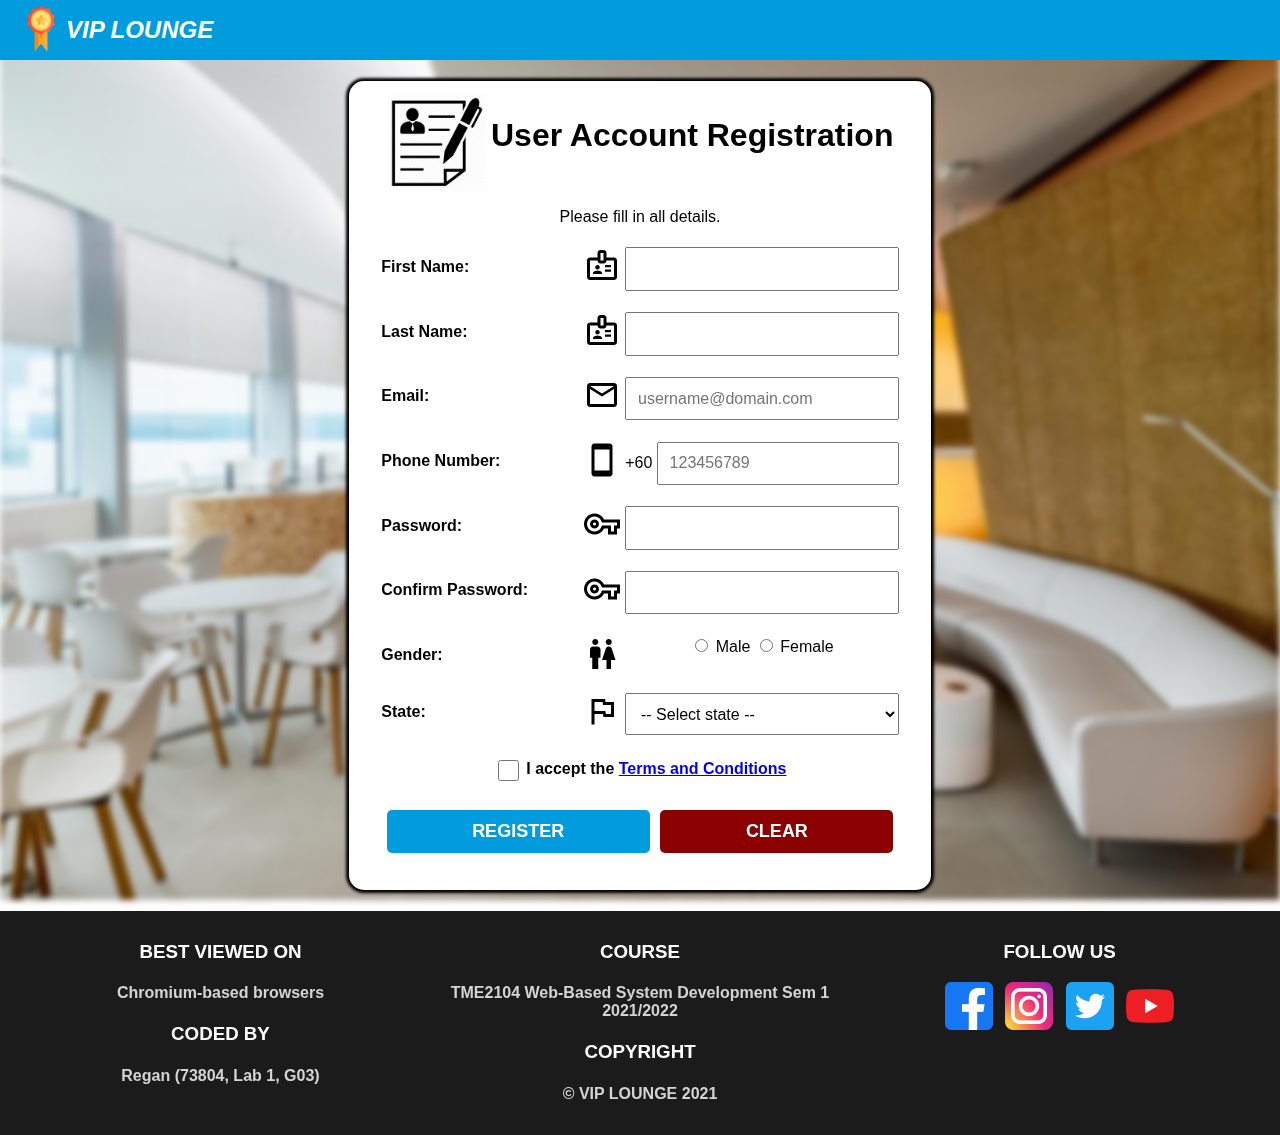
<file: Lab3/G03-L1-73804/registration.html>
<!DOCTYPE html>
<html lang="en">
<head>
    <meta charset="UTF-8">
    <meta name="viewport" content="width=device-width, initial-scale=1.0">
    <link rel="shortcut icon" href="./favicon.ico">
    <title>User Account Registration - VIP LOUNGE</title>
    <link rel="stylesheet" type="text/css" href="./form.css" />
    <script type="text/javascript">
        function resetForm() {
            if(window.confirm("Clear the Registration Form?")) {
                return true;
            } else {
                return false;
            }
        }

        function showTerms() {
            document.registrationForm.style.display = "none";
            document.getElementById("terms-statement").style.display = "block";
        }

        function hideTerms() {
            document.registrationForm.style.removeProperty("display");
            document.getElementById("terms-statement").style.removeProperty("display");
        }
    </script>
    <script src="./formValidation.js" defer></script>
</head>
<body>
    <!-- Coded by 73804 (G03 Lab 1) -->
    <nav>     
        <a class="title"><img src="./images/top.png" alt="Logo">VIP LOUNGE</a>      
    </nav>    
    <main>
        <noscript>
            <div class="warning-banner">
                <svg width="40" height="40" viewBox="0 0 20 20"><path d="M11.31 2.85l6.56 11.93A1.5 1.5 0 0116.56 17H3.44a1.5 1.5 0 01-1.31-2.22L8.69 2.85a1.5 1.5 0 012.62 0zM10 13a.75.75 0 100 1.5.75.75 0 000-1.5zm0-6.25a.75.75 0 00-.75.75v4a.75.75 0 001.5 0v-4a.75.75 0 00-.75-.75z" fill-rule="nonzero"></path></svg>
                <h1>JavaScript Disabled</h1>
                <h2>Please enable JavaScript and reload page to have features such as Clear Form Confirmation and clickable Terms and Conditions.</h2>
            </div>
        </noscript>
        <form action="./formValidation.php" method="post" name="registrationForm" onsubmit="return(validateForm());" novalidate>            
            <div style="text-align: center;">
                <img src="./images/form-icon-png-15.jpg" style="max-width: 100px; vertical-align: middle;">
                <h1 style="display: inline-block;">User Account Registration</h1>
            </div>
            <p style="text-align: center;">Please fill in all details.</p>            
            <fieldset>
                <label for="firstName">First Name: </label>
                <div class="input">
                    <span class="form-icon badge"></span>
                    <div>
                        <input type="text" name="firstName" id="firstName">
                        <p class="warning-text hidden">Error</p>
                    </div>
                </div>
            </fieldset>
            <fieldset>
                <label for="lastName">Last Name: </label>
                <div class="input">
                    <span class="form-icon badge"></span>
                    <div>
                        <input type="text" name="lastName" id="lastName">
                        <p class="warning-text hidden">Error</p>
                    </div>
                </div>
            </fieldset>
            <fieldset>
                <label for="email">Email: </label>
                <div class="input">
                    <span class="form-icon email"></span>
                    <div>
                        <input type="email" name="email" placeholder="username@domain.com" id="email">
                        <p class="warning-text hidden">Error</p>
                    </div>
                </div>
            </fieldset>
            <fieldset>
                <label for="phone">Phone Number: </label>
                <div class="input">
                    <span class="form-icon smartphone"></span>
                    <div>
                        <div style="display: flex; align-items: center;">
                            <span style="white-space: pre;">+60 </span>
                            <input type="tel" name="phone" placeholder="123456789" id="phone">
                        </div>
                        <p class="warning-text hidden">Error</p>
                    </div>
                </div>
            </fieldset>
            <fieldset>
                <label for="password">Password: </label>
                <div class="input">
                    <span class="form-icon vpn_key"></span>
                    <div>
                        <input type="password" name="password" id="password">
                        <p class="warning-text hidden">Error</p>
                    </div>
                </div>
            </fieldset>
            <fieldset>
                <label for="confirmPassword">Confirm Password: </label>
                <div class="input">
                    <span class="form-icon vpn_key"></span>
                    <div>
                        <input type="password" name="confirmPassword" id="confirmPassword">
                        <p class="warning-text hidden">Error</p>
                    </div>
                </div>
            </fieldset>
            <fieldset>
                <label for="gender">Gender: </label>
                <div class="input" style="text-align: center;">
                    <span class="form-icon wc"></span>
                    <div>
                        <input type="radio" name="gender" value="Male" id="male">
                        <label for="male" style="font-weight: normal;">Male</label>
                        <input type="radio" name="gender" value="Female" id="female">
                        <label for="female" style="font-weight: normal;">Female</label>                
                        <p class="warning-text hidden">Error</p>
                    </div>
                </div>
            </fieldset>
            <fieldset>
                <label for="state">State: </label>
                <div class="input">
                    <span class="form-icon flag"></span>
                    <div>
                        <select name="state" id="state">
                            <option value="">-- Select state --</option>                    
                            <optgroup label="Federal Territories">
                                <option value="MY-14">Kuala Lumpur</option>
                                <option value="MY-15">Labuan</option>
                                <option value="MY-16">Putrajaya</option>
                            </optgroup>
                            <optgroup label="Peninsular Malaysia">
                                <option value="MY-01">Johor</option>
                                <option value="MY-02">Kedah</option>
                                <option value="MY-03">Kelantan</option>
                                <option value="MY-04">Melaka</option>
                                <option value="MY-05">Negeri Sembilan</option>
                                <option value="MY-06">Pahang</option>
                                <option value="MY-07">Penang</option>
                                <option value="MY-08">Perak</option>
                                <option value="MY-09">Perlis</option>
                                <option value="MY-10">Selangor</option>
                                <option value="MY-11">Terengganu</option>
                            </optgroup>
                            <optgroup label="East Malaysia">                    
                                <option value="MY-12">Sabah</option>
                                <option value="MY-13">Sarawak</option>
                            </optgroup>
                        </select>
                        <p class="warning-text hidden">Error</p>
                    </div>
                </div>
            </fieldset>
            <fieldset style="display: block; text-align: center;">
                <input type="checkbox" name="terms" id="terms">
                <label for="terms">I accept the <a href="#" onclick="showTerms()">Terms and Conditions</a></label>
                <p class="warning-text hidden">Error</p>
            </fieldset>        
            <fieldset>
                <input type="submit" value="REGISTER" class="button-flex">
                <a href="./registration.html" onclick="return(resetForm());" id="reset" class="button-flex">CLEAR</a>
            </fieldset>
        </form>
        <article id="terms-statement">
            <div style="text-align: right;">
                <img src="./images/outline_cancel_black_18dp.png" onclick="hideTerms()" style="cursor: pointer;">
            </div>
            <div style="text-align: center;">
                <h1>Terms and Conditions</h1>
                <h3>Last Updated: 2021</h3>
            </div>
            <div style="text-align: justify;">
                <p>1. This is Terms and Conditions. This is Terms and Conditions. This is Terms and Conditions.</p>
                <p>2. This is Terms and Conditions. This is Terms and Conditions. This is Terms and Conditions. This is Terms and Conditions. This is Terms and Conditions. This is Terms and Conditions. This is Terms and Conditions. This is Terms and Conditions. This is Terms and Conditions.</p>
                <p>3. This is Terms and Conditions. This is Terms and Conditions. This is Terms and Conditions.</p>
            </div>
        </article>
    </main>
      
    <footer>
        <section>
            <article>
                <h3>BEST VIEWED ON</h3>
                <h4>Chromium-based browsers</h4>
            </article>
            <article>
                <h3>CODED BY</h3>
                <h4>Regan (73804, Lab 1, G03)</h4>
            </article>
        </section>
        <section>
            <article>
                <h3>COURSE</h3>
                <h4>TME2104 Web-Based System Development Sem 1 2021/2022</h4>
            </article>
            <article>
                <h3>COPYRIGHT</h3>
                <h4>&copy; VIP LOUNGE 2021</h4>
            </article>
        </section>
        <section>
            <article id="follow-us">
                <h3>FOLLOW US</h3>
                <a href="#follow-us"><img src="./images/social/Facebook.png" alt="Facebook" title="Facebook"></a>
                <a href="#follow-us"><img src="./images/social/Instagram.png" alt="Instagram" title="Instagram"></a>
                <a href="#follow-us"><img src="./images/social/Twitter.png" alt="Twitter" title="Twitter"></a>
                <a href="#follow-us"><img src="./images/social/YouTube.png" alt="YouTube" title="YouTube"></a>
            </article>
        </section>
    </footer>
</body>
</html>
</file>
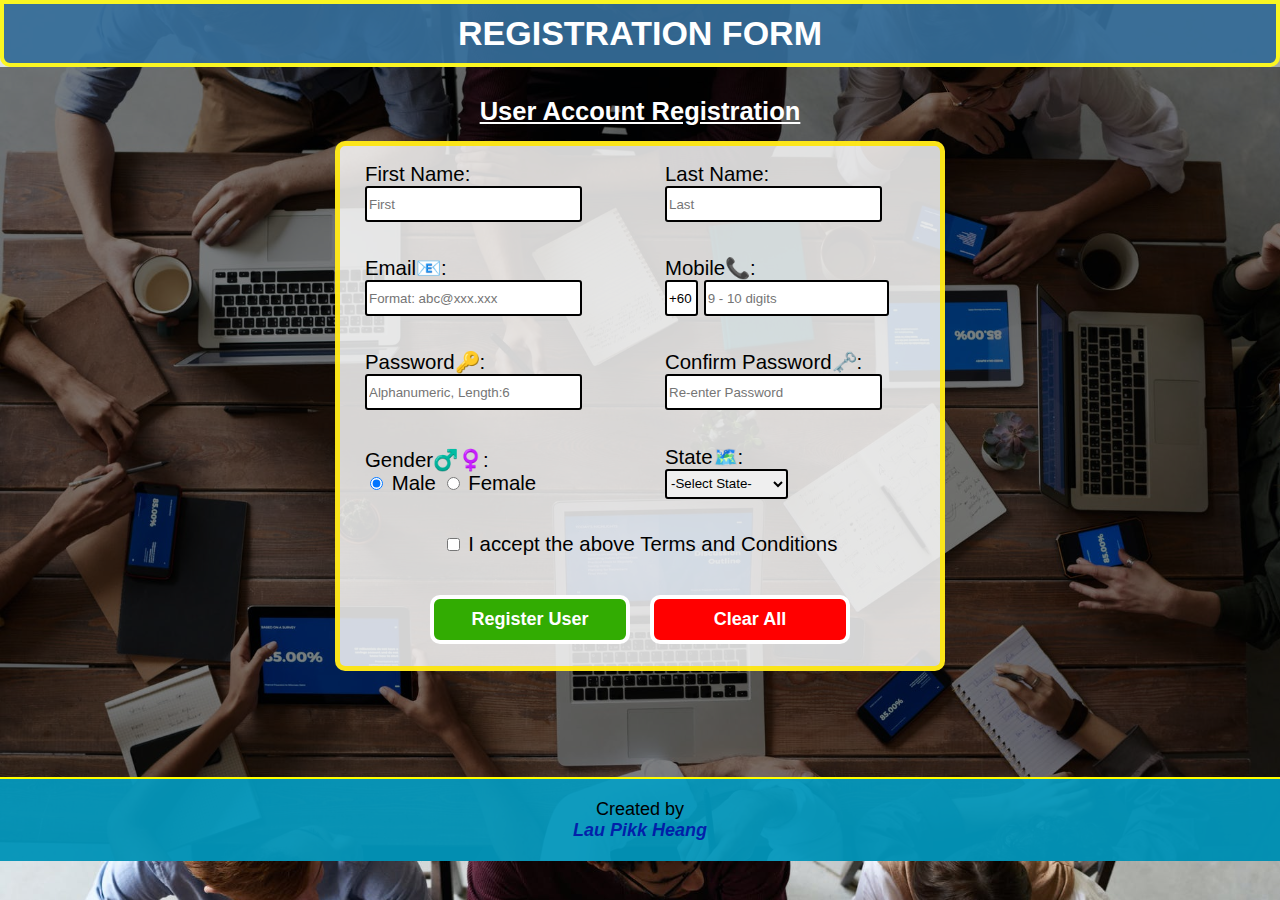
<file: Lab3/G03-L1-75359/registration.html>
<!DOCTYPE html>
<html lang="en">
    <head>
        <title>User Account Registration</title>
        <meta name="viewport" content="width=device-width, initial-scale=1">
        <meta charset="utf-8">

        <link rel="stylesheet" href="style.css">
        <link rel="shortcut icon" href="https://avatars.githubusercontent.com/u/70358914?v=4">

        <script type="text/javascript" src="formValidation.js" defer></script>
    </head>
    
    <body>
        <header>
            <h1>REGISTRATION FORM</h1>
        </header>
        
        <main>
            <h2>User Account Registration</h2>
            <!-- Use Post Method to send sensitive information. -->
            <!-- <form id="register-form" action="formValidation.php" method="post"> -->
            <form id="register-form" action="formValidation.php" method="post" onsubmit="return validateForm();">
                <div>
                    <!-- Input: Text -->
                    <label for="first-name">First Name:</label><br>

                    <input id="first-name" type="text" placeholder="First" name="first-name">
                </div>

                <div>
                    <!-- Input: Text -->
                    <label for="last-name">Last Name:</label><br>

                    <input id="last-name" type="text" placeholder="Last" name="last-name">
                </div>

                <div>
                    <!-- Input: Text -->
                    <label for="email">Email&#128231;:</label><br>

                    <input id="email" type="text" placeholder="Format: abc@xxx.xxx" name="email">
                </div>

                <div>
                    <!-- Input: Text & Tel -->
                    <label for="phone-no">Mobile&#128222;:</label><br>

                    <input size="1" id="country-code" type="text" placeholder="+60" name="country-code" value="+60">
                    <input id="phone-no" type="tel" placeholder="9 - 10 digits" name="phone-no" maxlength="10">
                </div>

                <div>
                    <!-- Input: Password -->
                    <label for="password">Password&#128273;:</label><br>

                    <input id="password" type="password" placeholder="Alphanumeric, Length:6" name="password" maxlength="6">
                </div>

                <div>
                    <!-- Input: Password -->
                    <label for="reconfirm-password">Confirm Password&#128477;&#65039;:</label><br>

                    <input id="reconfirm-password" type="password" placeholder="Re-enter Password" name="reconfirm-password" maxlength="6">
                </div>

                <div>
                    <!-- Input: Radio Button -->
                    <label for="gender">Gender&#9794;&#65039;&#9792;&#65039;:</label><br>

                    <input id="male" type="radio" name="gender" value="male" checked>
                    <label for="male">Male</label>

                    <input id="female" type="radio" name="gender" value="female">
                    <label for="female">Female</label>
                </div>

                <div>
                    <!-- Input: Select -->
                    <label for="state">State&#128506;&#65039;:</label><br>

                    <select id="state" name="state">
                        <option value="none" selected>-Select State-</option>
                        <option value="Kuala Lumpur">Kuala Lumpur</option>
                        <option value="Labuan">Labuan</option>
                        <option value="Putrajaya">Putrajaya</option>
                        <option value="Johor">Johor</option>
                        <option value="Kedah">Kedah</option>
                        <option value="Kelantan">Kelantan</option>
                        <option value="Melaka">Melaka</option>
                        <option value="Negeri Sembilan">Negeri Sembilan</option>
                        <option value="Pahang">Pahang</option>
                        <option value="Perak">Perak</option>
                        <option value="Perlis">Perlis</option>
                        <option value="Pulau Pinang">Pulau Pinang</option>
                        <option value="Sabah">Sabah</option>
                        <option value="Sarawak">Sarawak</option>
                        <option value="Selangor">Selangor</option>
                        <option value="Terengganu">Terengganu</option>
                    </select>
                </div>

                <div>
                    <!-- Input: Checkbox -->
                    <input id="accept-term" type="checkbox" name="accept-term" value="true">
                    <label for="accept-term">I accept the above Terms and Conditions</label>
                </div>
                
                <div class="button-container">
                    <!-- Submit -->
                    <button type="submit">Register User</button>
                    <!-- Reset -->
                    <button type="reset">Clear All</button>
                </div>
            </form>
        </main>

        <footer>
            <p>
                Created by<br>
                <a href="https://github.com/JohnnyLPH" target="_blank">
                    Lau Pikk Heang
                </a>
            </p>
        </footer>
    </body>
</html>
</file>
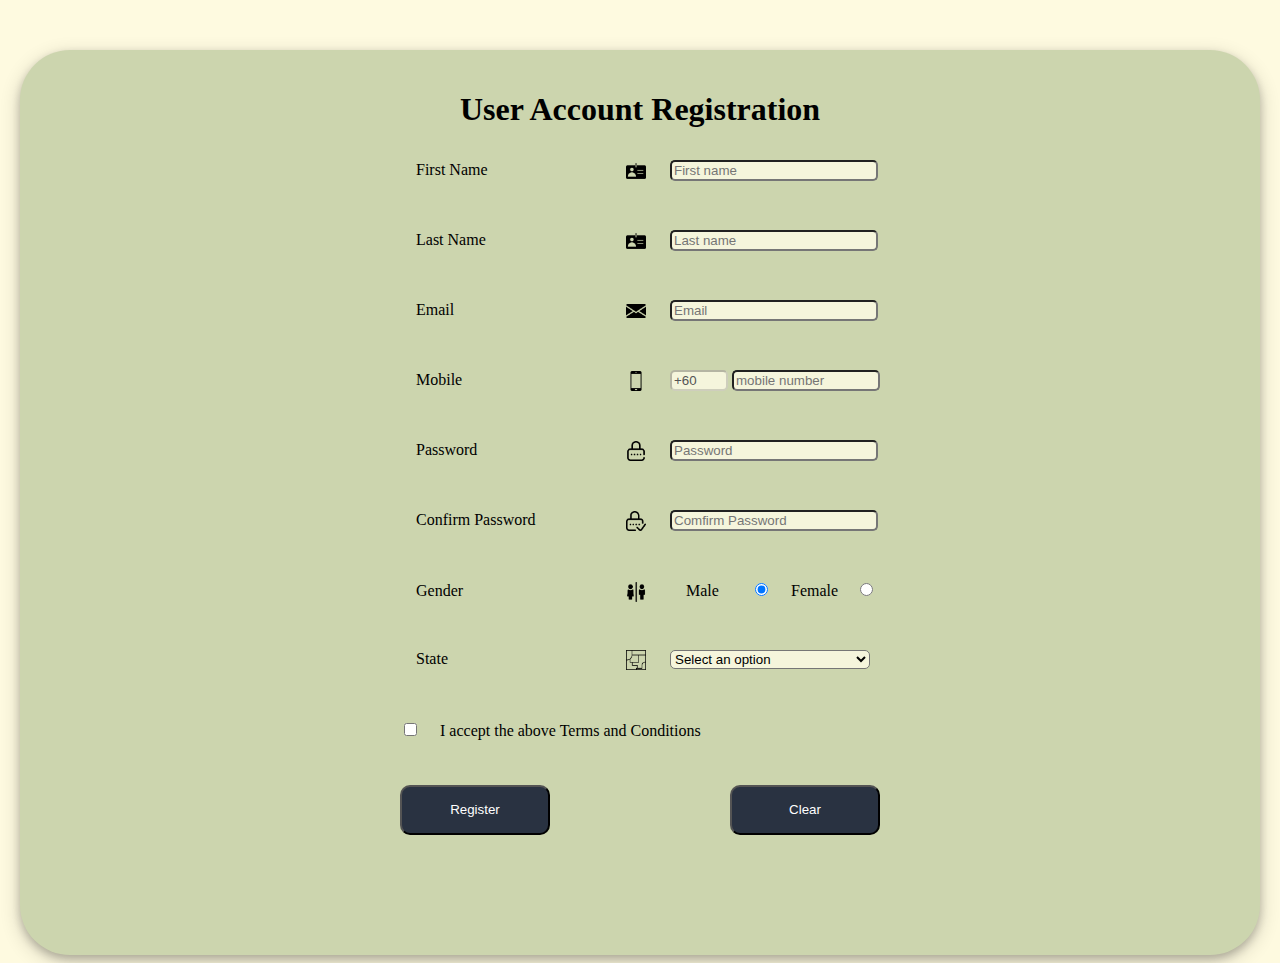
<file: Lab3/G03-L1-75405/registration.html>
<!DOCTYPE html>
<html>
    <head>
        <meta name="viewport" content="width=device-width, initial-scale=1.0">
        <title>User Register Account</title>
        <link rel="stylesheet" href="mystyle.css">
        <script type="text/javascript" src="formValidation.js"></script>
       
    </head>
    <body>
        <main>
            <div>
                <h1>User Account Registration</h1>
            </div>
            <section>
                <form method="post" action="formValidation.php" onsubmit="return(validate())">
                    <div>   
                        <label for="user_fname"><p>First Name</p><img src="source/icon/Normal/id-card.png" alt="icon" id="fname_img"></label>
                       <!--  <label for="user_fname" id="user_fname_icon"></label> -->
                        <input type="text" name="user_fname" id="user_fname_input" placeholder="First name"/>
                        <p id="user_fname_alert_string"></p>
                    </div>
                    <div>
                        <label for="user_lname"><p>Last Name</p><img src="source/icon/Normal/id-card.png" alt="icon" id="lname_img"></label>
                        <input type="text" name="user_lname" id="user_lname_input" placeholder="Last name"/>
                        <p id="user_lname_alert_string"></p>
                    </div>
                    <div>
                        <label for="user_email"><p>Email</p><img src="source/icon/Normal/email.png" alt="icon" id="email_img"></label>
                        <input type="text" name="user_email" id="user_email_input" placeholder="Email"/>
                        <p id="user_email_alert_string"></p>
                    </div>
                    <div>
                        <label for="user_mobile"><p>Mobile</p><img src="source/icon//Normal/smartphone.png" alt="icon" id="mobile_img"></label>
                        <input type="text" disabled value="+60" />
                        <input type="text" name="user_mobile" id="user_mobile_input" placeholder="mobile number" />
                        <p id="user_mobile_alert_string"></p>
                    </div>
                    <div>
                        <label for="user_password"><p>Password</p><img src="source/icon/Normal/password.png" alt="icon" id="password_img"></label>
                        <input type="password" name="user_password" id="user_password_input" minlength="6" placeholder="Password"/>
                        <p id="user_password_alert_string"></p>
                    </div>
                    <div>
                        <label for="user_cpassword"><p>Confirm Password</p><img src="source/icon/Normal/confirm_password.png" alt="icon" id="cpassword_img"></label>
                        <input type="password" name="user_cpassword" id="user_cpassword_input" minlength="6" placeholder="Comfirm Password"/>
                        <p id="user_cpassword_alert_string"></p>
                    </div>
                    <div>
                        <label for="user_gender"><p>Gender</p><img src="source/icon/Normal/gender.png" alt="icon" id="gender_img"></label>
                        <label class="gender_label_class" for="male">Male</label>
                        <input type="radio" name="user_gender" id="male" value="male" checked/>
                        <label class="gender_label_class" for="female">Female</label>
                        <input type="radio" name="user_gender" id="female" value="female"/>
                        <p id="user_gender_alert_string"></p>
                    </div>
                    <div>
                        <label for="user_state"><p>State</p><img src="source/icon/Normal/region.png" alt="icon" id="state_img"></label>
                       <select name="user_state" id="user_state_id">
                           <option value="none" selected disabled hidden>Select an option</option>
                           <option value="Johor">Johor</option>
                           <option value="Kedah">Kedah</option>
                           <option value="Kelantan">Kelantan</option>
                           <option value="Malacca">Malacca</option>
                           <option value="Negeri_Sembilan">Negeri Sembilan</option>
                           <option value="Pahang">Pahang</option>
                           <option value="Perak">Perak</option>
                           <option value="Perlis">Perlis</option>
                           <option value="Sabah">Sabah</option>
                           <option value="Sarawak">Sarawak</option>
                           <option value="Selangor">Selangor</option>
                           <option value="Terengganu">Terengganu</option>
                       </select>
                       <p id="user_state_alert_string"></p>
                    </div>
                    <div>
                        <div><input type="checkbox" name="user_provision" id="user_provision_id"/><span>I accept the above Terms and Conditions</span></div>
                        <p id="user_provision_alert_string"></p>
                    </div>
                    <input type="submit" name="Submit" value="Register"/>
                    <input type="button" value="Clear" onclick="clearInput()"/>
                </form>
            </section>
            
        </main>
    </body>
</html>
</file>
<file: Lab4/mystyle.css>
:root{
    --cornsilk: #FEFAE0;
    --pale-spring-bbud: #CCD5AE;
    --gunmetal: #293241;
    --burnt-sienna: #EE6C4D;
    --rufous: #ae2012;
}

body{
    margin: 0;
    padding: 0;
    background-color: var(--cornsilk);
}

body>section{
    font-size: x-large;
    width: 100%;
    height: 30px;
    background-color:#a5a58d;
    text-align: center;
    padding: 0;
    margin: 0;
    display: flex;
    flex-wrap: wrap;
}

body>section>header{
    text-align: center;
    padding: 0;
    margin: 0;
    flex-grow: 1;  
    color: white; 
}

body>section>a{
    text-decoration: none;
    margin: 0;
    margin:0;
    text-align: center;
    flex-grow: 1;
    border: none;
    border-radius: 5px;
    font-weight: bold;
    background-color: #fca311;
    cursor: pointer;
    color: blue;
}

body>section>a:hover{
    background-color: #fec89a;
}


body>main{
    width: 1000px;
    padding-left: 120px;
    padding-right: 120px;
    padding-top: 20px;
    padding-bottom: 120px;
    border-radius: 50px;
    margin-left: auto;
    margin-right: auto;
    background-color: var(--pale-spring-bbud);
    margin-top: 20px;
    box-shadow: 0 4px 8px 0 rgba(0, 0, 0, 0.2), 0 6px 20px 0 rgba(0, 0, 0, 0.19);
}

main>div{
    text-align: center;
}

section{
    margin-left: auto;
    margin-right: auto;
    /* flexible container */
    display: flex;
    flex-wrap: wrap;
}

form{
    margin-right: auto;
    margin-left: auto;
}


form>div{
    padding: 10px 0;
    height: 50px;
    /* flex style */
    flex-basis: 206px;
    flex-grow: 1;
}
form div label{
    width: 250px;
    border: indianred;
    display: inline-flex;
    margin-left: 16px;
    margin-top: auto;
    margin-bottom: auto;
}
form div label ~ input{
    display: inline-block;
}

form div input[type="radio"]{
    width: fit-content;
}

form div label p{
    padding: 0;
    margin: 0;
    width: 210px;
    display: inline-block;
}

form div label img{
    width: 20px;
    height: 20px;
    /* border: 1px solid black; */
    display: inline-block;
}

form div input[type="text"], form div input[type="password"]{
    width: 200px;
    outline: none;
    border-radius: 5px;
    background-color: beige;
}

form div input[disabled][value="+60"]{
    width: 50px;
    background-color: beige;
}

form div input#user_mobile_input{
    width: 140px;
}

form div label.gender_label_class{
    width: 60px;
}

form div select{
    width: 200px;
    border-radius: 5px;
    background-color: beige;
}

form div input + p, form div select + p{
    font-size: 10px;
    font-style: italic;
    color: var(--rufous);
    margin-left: 280px;
    padding: 0;
}

form div>div{
    padding-bottom: 0;
}

form div>div+p{
    font-size: 10px;
    font-style: italic;
    color: var(--rufous);
    padding: 0;
}

form input[type="submit"]{
    border-radius: 10px;
    background-color: var(--gunmetal);
    color: white;
    width: 150px;
    height: 50px;
    text-align: center;
    margin-left: auto;
    margin-right: auto;
    margin-top: 5px;
}

form input[type="button"]{
    border-radius: 10px;
    background-color: var(--gunmetal);
    color: white;
    width: 150px;
    height: 50px;
    text-align: center;
    float: right;
    margin-top: 5px;
}

form div input:focus, form div input:active{
    border: 2px solid var(--rufous);
    outline: none;
}

form div div input[type="checkbox"]{
    display: inline-block;
    padding-bottom: 0;
}

form div div input[type="checkbox"]:focus-within{
    outline: 2px solid var(--rufous);
    
}

form div div span{
    padding-left: 20px;
    padding-bottom: 0;
    display: inline-block;
}

@media only screen and (max-width: 1253px) and (min-width: 200px){
    main{
        width:fit-content
    }
}

@media only screen and (max-width: 736px){
    main{
        padding-left: 20px;
        padding-right: 20px;
    }
}

@media only screen and (max-width: 534px){

    

    main section form input[type="submit"],  main section form input[type="button"], main section form input[type="text"], 
    main section form input[type="password"],  main section form select{
        width: 100%;
    }
    
    form div input[disabled][value="+60"]{
        width: 30%;
    }
    
    form div input#user_mobile_input{
        width: 100%;
    }

    form div div span{
        padding: 0 0;
        display: inline-block;
        
    }


}

main>form.login-form fieldset{
    border-style: none;
    display: flex;
    flex-wrap: wrap;
    align-items: center;
    margin: 1.33rem;
    padding: 0;
}

main>form.login-form fieldset label {         
    flex-grow: 1;
}

main>form.login-form fieldset label {
    align-self: start;        
    flex-basis: 8rem;
    font-weight: bold;
    margin-top: 0.66rem;
}


main>form.login-form input{
    max-width: 100%;
    /* flex-basis: 27rem; */
    padding: 0.67rem;
    font-size: medium;
    flex-grow: 3;
}

main>form.login-form input.button-login{
    cursor: pointer;
    flex-grow: 1;
    font-size: large;
    font-weight: bold;
}

main>form.login-form .button-login:hover{
    background-color: #6c757d;
    color: black;
}

main>form.login-form a.back-login{
    text-decoration: none;
    display: block;
    cursor: pointer;
    font-weight: bold; 
    width: 100%;
    background-color:rgb(192, 21, 55);
    color: white;
    margin-top: 10px;
    border-radius: 8px;
    border: 1px solid black;
    text-align: center;
    padding: 0.67rem;
    flex-grow: 1;
    font-size: large;
}

main>form.login-form a.back-login:hover{
    background-color: rgb(240, 150, 168);
    color:black;
}

/* for table */
main table{
    border: 1px solid black;
    border-radius: 20px;
}
 main table td{
     padding:10px 12px; 
 }
</file>
<file: TME2104_project_weehong/LINGsCARStemplate.css>
:root {
    --primary-color: #009cde;
    --warning-background-color: #fff0f0;
    --medium-dark-shade-of-cyan-: #264861;
    --main-body-color: #EDF6F9;
    --light-shade-of-red-orange: #FFDDD2;
}

html {
    scroll-padding-top: 4rem; /* max-height of sticky nav bar */
}


body {
    font-family: sans-serif;
    margin: 0;
    background-color: var(--main-body-color);
}

header {
    color: white;
    width: 100%;
    height: 100px;
    background-color: var(--medium-dark-shade-of-cyan-);
    z-index: 1;
    top: 0;

}

#header_p1{
    text-align: center; 
    font-size: xxx-large; 
    margin: 0px 0px 0px 0px;
}

#header_p1 b {    
    font-style: italic;
    text-shadow: 2px 2px black;
}

#header_p2{
    text-align: center; 
    font-size: medium; 
    margin: 15px 0px 5px 0px;
}


body {
    font-family: sans-serif;
    margin: 0;
    background-color: var(--main-body-color);
}
body::before {
    content: "";
    bottom: 0;
    display: block;
    position: fixed;
    background-size: cover;
    filter: blur(3px);
    -webkit-filter: blur(3px);
    height: 100%;
    width: 100%;
    z-index: -1;
}

/*for navigation bar*/
nav.fixed_nav_bar {
    padding: 0;
    background-color: var(--medium-dark-shade-of-cyan-);
    /* overflow: hidden; */
    /* position: -webkit-sticky; /* Safari*/
    position: sticky;
    top: 0;
    width:100%;
    z-index: 1; /* prevent navigation from getting covered by video element */
    /* height: 46px; */
    
    /* border:1px solid #264861; */

}

nav.fixed_nav_bar ul {
    list-style-type: none;
    margin: 0;
    position: relative;
    height: fit-content;
    margin-left: auto;
    margin-right: auto;
    z-index: 1; /* prevent navigation list from getting covered by Cars A-Z menu brand logos */
}

nav.fixed_nav_bar li {
    /* float: left; */
    display: inline-block;
    width: 11%;
}

nav.fixed_nav_bar li a {
    color: white;
    display: block;
    text-align: center;
    padding: 14px 16px;
    text-decoration: none;
    cursor: pointer;
}

nav.fixed_nav_bar li:hover:not(.active) {
    background-color: var(--light-gray);
}

/* since only Home require <a>
to avoid override nav.fixed_nav_bar ul li
just create a dropdown_list class for other li 
(except use for 'home') */
.dropdown_list {
    display: inline-block;
    color: white;
    text-align: center;
    padding: 14px 16px;
    text-decoration: none;
    cursor: pointer;
}

.dropdown_menu > div{
    display: block;
}

#dropdown_menu_for_carlist{
    height: 500px;
    overflow: scroll;
}

.dropdown_menu > div > a ~ div{
    display: none;
    position: absolute;
    background-color: var(--medium-dark-shade-of-cyan-);
    width: 160px;
    box-shadow: 0px 8px 16px 0px rgba(0,0,0,0.2);
    height: 200px;
    overflow: scroll;
}

.dropdown_menu > div > a + input:checked + label + .carlist_submenu{
    display: block;
    
}

#up_button{
    opacity: 0;
}

#down_button{
    opacity: 1;
}

.dropdown_menu > div > a + input:checked + label > #down_button{
    opacity: 0;
}

.dropdown_menu > div > a + input:checked + label > #up_button{
    opacity: 1;
}

.dropdown_menu > div > a ~ label{
    display: inline;
}

.dropdown_menu > div > a ~ label > img:hover{
    cursor: pointer;
    filter: opacity(50%);
}

.dropdown_menu > div > a + input{
    display: none;
}

.dropdown_list:hover .dropdown_menu {
    display: block;
}

.dropdown_menu {
    margin-left: -16px;
    margin-top: 14px;
    display: none;
    position: absolute;
    background-color: var(--medium-dark-shade-of-cyan-);
    width: 200px;
    box-shadow: 0px 8px 16px 0px rgba(0,0,0,0.2);
}

.dropdown_list:hover .dropdown_menu {
    display: block;
}

.dropdown_menu > a , .carlist_submenu a {
    color: black;
    padding: 12px 16px;
    text-decoration: none;
    display: block;
    text-align: left;
}

.dropdown_menu > div > a #dropdown_menu_carlist{
    display: inline-block;
}

.carlist_dropdown_button{
    width: 1em;
    height: 1em;
    display: inline;
}

nav.fixed_nav_bar li a.active, nav.fixed_nav_bar li.active, .dropdown_menu a:hover, .dropdown_menu a.active, .dropdown_menu>div:hover{
    color: var(--medium-dark-shade-of-cyan-);
    background-color: var(--light-shade-of-red-orange);
}

/* Car List Menu */
nav input#car-list {
    display: none;
}
nav #car-list-button label {
    cursor: pointer;
    display: inline-block;
    width: 100%;
}
nav input#car-list:checked ~ ul li#car-list-button {
    background-color: var(--light-gray);
}
nav input#car-list:checked ~ div#car-list-menu {
    display: block;
}
nav div#car-list-menu {
    display: none;
    cursor: auto;
    max-height: 65vh;
    padding-bottom: 5vh;
    margin: 24px;
    background-color: var(--medium-dark-shade-of-cyan-);
    overflow-y: auto;
}
nav #car-list-menu > section {
    margin: auto;
    display: flex;
    flex-wrap: wrap;
    justify-content: space-around;
}
nav #car-list-menu section article {    
    flex-basis: 230px;
}
nav #car-list-menu section article input {
    display: none;
}
nav #car-list-menu section article input:checked ~ div {
    display: block;
}
nav #car-list-menu section article label {
    cursor: pointer;
    color: white;
    display: block;
    font-size: 1.17em;
    font-weight: bold;
    line-height: 50px; /* ensure label text is vertically middle */
    margin-block-start: 1em;
    margin-block-end: 1em;
}
nav #car-list-menu section article label::before {
    background-image: url(./source/images/carLogo/brands-to-sprite.png);
    content: " ";
    display: inline-block;    
    filter: drop-shadow(0 0 4px white);
    -webkit-filter: drop-shadow(0 0 4px white);
    height: 100px;
    width: 100px;
    margin: -25px -18px -25px 0;
    transform: scale(0.5);
    vertical-align: middle;
}
nav #car-list-menu input#ABARTH + label::before { background-position: 0 0;}nav #car-list-menu input#ALFA-ROMEO + label::before { background-position: -100px 0;}nav #car-list-menu input#AUDI + label::before { background-position: -200px -30px;height: 43px;}nav #car-list-menu input#BMW + label::before { background-position: -400px 0;}nav #car-list-menu input#CITROEN + label::before { background-position: -700px -15px;height: 80px;}nav #car-list-menu input#CUPRA + label::before { background-position: -700px -500px;}nav #car-list-menu input#DACIA + label::before { background-position: -900px -10px;height: 90px;}nav #car-list-menu input#DS + label::before { background-position: -500px -500px;}nav #car-list-menu input#FIAT + label::before { background-position: -200px -100px;}nav #car-list-menu input#FORD + label::before { background-position: -300px -125px;height: 50px;}nav #car-list-menu input#HYUNDAI + label::before { background-position: -500px -120px;height: 60px;}nav #car-list-menu input#JAGUAR + label::before { background-position: -800px -120px;height: 60px;}nav #car-list-menu input#JEEP + label::before { background-position: -900px -130px;height: 40px;}nav #car-list-menu input#KIA + label::before { background-position: 0 -220px;height: 60px;}nav #car-list-menu input#LEXUS + label::before { background-position: -400px -215px;height: 75px;}nav #car-list-menu input#MAZDA + label::before { background-position: -700px -210px;height: 85px;}nav #car-list-menu input#MERCEDES + label::before { background-position: -800px -200px;}nav #car-list-menu input#MG + label::before { background-position: -900px -200px;}nav #car-list-menu input#MINI + label::before { background-position: 0 -330px;height: 50px;}nav #car-list-menu input#NISSAN + label::before { background-position: -300px -310px;height: 90px;}nav #car-list-menu input#PEUGEOT + label::before { background-position: -500px -315px;height: 80px;}nav #car-list-menu input#POLESTAR + label::before { background-position: 0 0;}nav #car-list-menu input#RENAULT + label::before { background-position: 0 -400px;}nav #car-list-menu input#SEAT + label::before { background-position: -200px -400px;}nav #car-list-menu input#SKODA + label::before { background-position: -400px -400px;}nav #car-list-menu input#SMART + label::before { background-position: -500px -430px;height: 40px;}nav #car-list-menu input#SUBARU + label::before { background-position: -701px -420px;height: 60px;}nav #car-list-menu input#SUZUKI + label::before { background-position: -800px -400px;}nav #car-list-menu input#TESLA + label::before { background-position: -1900px -400px;height: 75px;}nav #car-list-menu input#TOYOTA + label::before { background-position: 0 -515px;height: 75px;}nav #car-list-menu input#VAUXHALL + label::before { background-position: -100px -500px;}nav #car-list-menu input#VOLVO + label::before { background-position: -300px -500px;}nav #car-list-menu input#VW + label::before { background-position: -200px -500px;}
nav #car-list-menu input#POLESTAR + label::before {
    background-image: url(./source/images/carLogo/polestar.jpg);
}
nav #car-list-menu section article label::after {
    content: " ▼";
}
nav #car-list-menu section article input:checked + label::after {
    content: " ▲";
}
nav #car-list-menu section article div {
    display: none;
}
nav #car-list-menu section article a {
    color: white;
    display: block;
    padding: 8px 16px;
    text-decoration: none;
}

@media screen and (max-width: 601px) {
    body {
        background-color: white;
    }
    body::before {
        background: none;
    }
    main {
        border-radius: 0;
        box-shadow: none;
    }
    form .button-flex {
        width: 100%;
    }
}

/* main content */

/* footer design */
footer {
    padding: 1.5em;
/*background-color: #bee3db; */
    background-color: var(--medium-dark-shade-of-cyan-);
    color: white;
    margin-left: auto;
    margin-right: auto;
    box-shadow: 0 4px 8px 0 rgba(0, 0, 0, 0.2), 0 6px 20px 0 rgba(0, 0, 0, 0.19);
    text-align: center;
    /* position:absolute;
    bottom:0;
    width: 100%; */
}

footer #leaseInfo {
    display: none;
}

footer label {
    cursor: pointer;
}

footer label::after {
    content: " ▼";
}

footer label, .fixed_nav_bar {
    -webkit-user-select: none; /* Safari */
    -moz-user-select: none; /* Firefox */
    -ms-user-select: none; /* IE10+/Edge */
    user-select: none; /* Standard */
}

footer #leaseInfoText {
    display: none;
}

footer input:checked ~ #leaseInfoText {
    text-align: justify;
    display: block;
}

footer input:checked + label::after {
    content: " ▲";
}

footer ul li {
    display: inline-block;
}

footer ul li a {
    color:white;
}

footer ul li:not(:last-child):after {
    content: " |";
}
</file>
<file: TME2104_project_weehong/loginPage.css>
:root{
    --primary-color: #009cde;
}

main {
    background-color: white;
    border-radius: 15px;
    box-shadow: 0 0 3px 3px black;
    padding: 0.67rem;
    margin: 1.33rem auto;
    max-width: 35rem;
} 



form > fieldset{
    border-style: none;
    display: flex;
    flex-wrap: wrap;
    align-items: center;
    margin: 1.33rem;
    padding: 0;
}

/* form > fieldset > div.input{

}
 */
 form fieldset label, div.input {         
    flex-grow: 1;
}
form fieldset label {
    align-self: start;        
    flex-basis: 8rem;
    font-weight: bold;
    margin-top: 0.66rem;
    margin-bottom: 0.66rem;
}

form > fieldset > p{
    align-self: start;        
    flex-basis: 15rem;
    font-weight: bold;
    margin-top: 0.66rem;
}

form input[type=email], form input[type=password]{
    padding: 0.67rem;
    box-sizing: border-box;
    font-size: medium;
    width: 100%;
}

form .button-flex {
    border: none;
    border-radius: 5px;
    background-color: var(--primary-color);
    color: white;
    cursor: pointer;
    flex-grow: 1;
    font-size: large;
    font-weight: bold;
    margin: 0.33rem 0;
    padding: 0.67rem;
    text-align: center;
    text-decoration: none;
}

form p.warning-text {
    color: red;
    font-weight: bold;
    margin: 0;
}

form p.warning-text.hidden {
    display: none;
}
form p.warning-text::before {
    content: "⚠ ";
}

main>h3{
    margin: 0.33rem;
    text-align: center;
}

main a{
    text-decoration: none;
}
</file>
<file: TME2104_project_weehong/registrationPage.css>
:root {
    --primary-color: #009cde; 
    --warning-background-color: #fff0f0;
    --medium-dark-shade-of-cyan-: #264861;
    --main-body-color: #EDF6F9;
    --light-shade-of-red-orange: #FFDDD2;
}

html {
    scroll-padding-top: 4rem; /* max-height of sticky nav bar */
}


body {
    font-family: sans-serif;
    margin: 0;
    background-color: var(--main-body-color);
}

/* table {
    width: 100%;
    table-layout: auto;
}
 */
header {
    color: white;
    width: 100%;
    height: 100px;
    background-color: var(--medium-dark-shade-of-cyan-);
    z-index: 1;
    top: 0;

}

#header_p1{
    text-align: center; 
    font-size: xxx-large; 
    margin: 0px 0px 0px 0px;
}

#header_p1 b {    
    font-style: italic;
    text-shadow: 2px 2px black;
}

#header_p2{
    text-align: center; 
    font-size: medium; 
    margin: 15px 0px 5px 0px;
}


body {
    font-family: sans-serif;
    margin: 0;
    background-color: var(--main-body-color);
}
body::before {
    content: "";
    bottom: 0;
    display: block;
    position: fixed;
    background-size: cover;
    filter: blur(3px);
    -webkit-filter: blur(3px);
    height: 100%;
    width: 100%;
    z-index: -1;
}

/*for navigation bar*/
nav.fixed_nav_bar {
    padding: 0;
    background-color: var(--medium-dark-shade-of-cyan-);
    /* overflow: hidden; */
    /* position: -webkit-sticky; /* Safari*/
    position: sticky;
    top: 0;
    width:100%;
    z-index: 1; /* prevent navigation from getting covered by video element */
    /* height: 46px; */
    
    /* border:1px solid #264861; */

}

nav.fixed_nav_bar ul {
    list-style-type: none;
    margin: 0;
    position: relative;
    height: fit-content;
    margin-left: auto;
    margin-right: auto;
    z-index: 1; /* prevent navigation list from getting covered by Cars A-Z menu brand logos */
}

nav.fixed_nav_bar li {
    /* float: left; */
    display: inline-block;
    width: 11%;
}

nav.fixed_nav_bar li a {
    color: white;
    display: block;
    text-align: center;
    padding: 14px 16px;
    text-decoration: none;
    cursor: pointer;
}

nav.fixed_nav_bar li:hover:not(.active) {
    background-color: var(--light-gray);
}

/* since only Home require <a>
to avoid override nav.fixed_nav_bar ul li
just create a dropdown_list class for other li 
(except use for 'home') */
.dropdown_list {
    display: inline-block;
    color: white;
    text-align: center;
    padding: 14px 16px;
    text-decoration: none;
    cursor: pointer;
}

.dropdown_menu > div{
    display: block;
}

#dropdown_menu_for_carlist{
    height: 500px;
    overflow: scroll;
}

.dropdown_menu > div > a ~ div{
    display: none;
    position: absolute;
    background-color: var(--medium-dark-shade-of-cyan-);
    width: 160px;
    box-shadow: 0px 8px 16px 0px rgba(0,0,0,0.2);
    height: 200px;
    overflow: scroll;
}

.dropdown_menu > div > a + input:checked + label + .carlist_submenu{
    display: block;
    
}

#up_button{
    opacity: 0;
}

#down_button{
    opacity: 1;
}

.dropdown_menu > div > a + input:checked + label > #down_button{
    opacity: 0;
}

.dropdown_menu > div > a + input:checked + label > #up_button{
    opacity: 1;
}

.dropdown_menu > div > a ~ label{
    display: inline;
}

.dropdown_menu > div > a ~ label > img:hover{
    cursor: pointer;
    filter: opacity(50%);
}

.dropdown_menu > div > a + input{
    display: none;
}

.dropdown_list:hover .dropdown_menu {
    display: block;
}

.dropdown_menu {
    margin-left: -16px;
    margin-top: 14px;
    display: none;
    position: absolute;
    background-color: var(--medium-dark-shade-of-cyan-);
    width: 200px;
    box-shadow: 0px 8px 16px 0px rgba(0,0,0,0.2);
}

.dropdown_list:hover .dropdown_menu {
    display: block;
}

.dropdown_menu > a , .carlist_submenu a {
    color: black;
    padding: 12px 16px;
    text-decoration: none;
    display: block;
    text-align: left;
}

.dropdown_menu > div > a #dropdown_menu_carlist{
    display: inline-block;
}

.carlist_dropdown_button{
    width: 1em;
    height: 1em;
    display: inline;
}

nav.fixed_nav_bar li a.active, nav.fixed_nav_bar li.active, .dropdown_menu a:hover, .dropdown_menu a.active, .dropdown_menu>div:hover{
    color: var(--medium-dark-shade-of-cyan-);
    background-color: var(--light-shade-of-red-orange);
}

/* Car List Menu */
nav input#car-list {
    display: none;
}
nav #car-list-button label {
    cursor: pointer;
    display: inline-block;
    width: 100%;
}
nav input#car-list:checked ~ ul li#car-list-button {
    background-color: var(--light-gray);
}
nav input#car-list:checked ~ div#car-list-menu {
    display: block;
}
nav div#car-list-menu {
    display: none;
    cursor: auto;
    max-height: 65vh;
    padding-bottom: 5vh;
    margin: 24px;
    background-color: var(--medium-dark-shade-of-cyan-);
    overflow-y: auto;
}
nav #car-list-menu > section {
    margin: auto;
    display: flex;
    flex-wrap: wrap;
    justify-content: space-around;
}
nav #car-list-menu section article {    
    flex-basis: 230px;
}
nav #car-list-menu section article input {
    display: none;
}
nav #car-list-menu section article input:checked ~ div {
    display: block;
}
nav #car-list-menu section article label {
    cursor: pointer;
    color: white;
    display: block;
    font-size: 1.17em;
    font-weight: bold;
    line-height: 50px; /* ensure label text is vertically middle */
    margin-block-start: 1em;
    margin-block-end: 1em;
}
nav #car-list-menu section article label::before {
    background-image: url(./source/images/carLogo/brands-to-sprite.png);
    content: " ";
    display: inline-block;    
    filter: drop-shadow(0 0 4px white);
    -webkit-filter: drop-shadow(0 0 4px white);
    height: 100px;
    width: 100px;
    margin: -25px -18px -25px 0;
    transform: scale(0.5);
    vertical-align: middle;
}
nav #car-list-menu input#ABARTH + label::before { background-position: 0 0;}nav #car-list-menu input#ALFA-ROMEO + label::before { background-position: -100px 0;}nav #car-list-menu input#AUDI + label::before { background-position: -200px -30px;height: 43px;}nav #car-list-menu input#BMW + label::before { background-position: -400px 0;}nav #car-list-menu input#CITROEN + label::before { background-position: -700px -15px;height: 80px;}nav #car-list-menu input#CUPRA + label::before { background-position: -700px -500px;}nav #car-list-menu input#DACIA + label::before { background-position: -900px -10px;height: 90px;}nav #car-list-menu input#DS + label::before { background-position: -500px -500px;}nav #car-list-menu input#FIAT + label::before { background-position: -200px -100px;}nav #car-list-menu input#FORD + label::before { background-position: -300px -125px;height: 50px;}nav #car-list-menu input#HYUNDAI + label::before { background-position: -500px -120px;height: 60px;}nav #car-list-menu input#JAGUAR + label::before { background-position: -800px -120px;height: 60px;}nav #car-list-menu input#JEEP + label::before { background-position: -900px -130px;height: 40px;}nav #car-list-menu input#KIA + label::before { background-position: 0 -220px;height: 60px;}nav #car-list-menu input#LEXUS + label::before { background-position: -400px -215px;height: 75px;}nav #car-list-menu input#MAZDA + label::before { background-position: -700px -210px;height: 85px;}nav #car-list-menu input#MERCEDES + label::before { background-position: -800px -200px;}nav #car-list-menu input#MG + label::before { background-position: -900px -200px;}nav #car-list-menu input#MINI + label::before { background-position: 0 -330px;height: 50px;}nav #car-list-menu input#NISSAN + label::before { background-position: -300px -310px;height: 90px;}nav #car-list-menu input#PEUGEOT + label::before { background-position: -500px -315px;height: 80px;}nav #car-list-menu input#POLESTAR + label::before { background-position: 0 0;}nav #car-list-menu input#RENAULT + label::before { background-position: 0 -400px;}nav #car-list-menu input#SEAT + label::before { background-position: -200px -400px;}nav #car-list-menu input#SKODA + label::before { background-position: -400px -400px;}nav #car-list-menu input#SMART + label::before { background-position: -500px -430px;height: 40px;}nav #car-list-menu input#SUBARU + label::before { background-position: -701px -420px;height: 60px;}nav #car-list-menu input#SUZUKI + label::before { background-position: -800px -400px;}nav #car-list-menu input#TESLA + label::before { background-position: -1900px -400px;height: 75px;}nav #car-list-menu input#TOYOTA + label::before { background-position: 0 -515px;height: 75px;}nav #car-list-menu input#VAUXHALL + label::before { background-position: -100px -500px;}nav #car-list-menu input#VOLVO + label::before { background-position: -300px -500px;}nav #car-list-menu input#VW + label::before { background-position: -200px -500px;}
nav #car-list-menu input#POLESTAR + label::before {
    background-image: url(./source/images/carLogo/polestar.jpg);
}
nav #car-list-menu section article label::after {
    content: " ▼";
}
nav #car-list-menu section article input:checked + label::after {
    content: " ▲";
}
nav #car-list-menu section article div {
    display: none;
}
nav #car-list-menu section article a {
    color: white;
    display: block;
    padding: 8px 16px;
    text-decoration: none;
}

main {
    background-color: white;
    border-radius: 15px;
    box-shadow: 0 0 3px 3px black;
    padding: 0.67rem;
    margin: 1.33rem auto;
    max-width: 35rem;
} 
@media screen and (max-width: 601px) {
    body {
        background-color: white;
    }
    body::before {
        background: none;
    }
    main {
        border-radius: 0;
        box-shadow: none;
    }
    form .button-flex {
        width: 100%;
    }
}

fieldset#member-details legend {
    font-size: x-large;
    font-weight: bold;
}
fieldset#member-details div {
    display: flex;    
    align-items: center;
    flex-wrap: wrap;
}
fieldset#member-details h3, fieldset#member-details p {
    flex-grow: 1;
}
fieldset#member-details h3 {
    flex-basis: 7rem;
    margin-top: 0;
    margin-bottom: 0;
}
fieldset#member-details p {
    flex-basis: 15rem;
    margin-left: 0.67rem;
    margin-top: 0.5rem;
    margin-bottom: 0.5rem;
}

main .warning-banner {
    background-color: var(--warning-background-color);
    color: red;
    margin: 0 -0.67rem;
    padding: 0.83rem 0;
    text-align: center;
}
main .warning-banner svg {
    fill: red;
    vertical-align: middle;
}
main .warning-banner h1 {
    display: inline-block;
    margin-top: 0;
    margin-bottom: 0;
    vertical-align: middle;
}
main .warning-banner h2 {
    margin-bottom: 0;
}
form fieldset {
    border-style: none;
    display: flex;
    flex-wrap: wrap;
    align-items: center;
    margin: 1.33rem;
    padding: 0;
}
form fieldset label, div.input {         
    flex-grow: 1;
}
form fieldset label {
    align-self: start;        
    flex-basis: 8rem;
    font-weight: bold;
    margin-top: 0.66rem;
}
form fieldset div.input {
    display: flex;
    flex-basis: 15rem;
    max-width: 100%;
}
form fieldset div.input > div {            
    flex-grow: 1;
}
form fieldset div.input .form-icon {            
    display: inline-block;
    flex-shrink: 0;
    height: 36px;
    width: 36px;
    margin-right: 0.33rem;
}
form fieldset div.input .form-icon.badge {            
    background-image: url('./source/images/registrationPage/form-icon/outline_badge_black_18dp.png');
}
form fieldset div.input .form-icon.email {            
    background-image: url('./source/images/registrationPage/form-icon/outline_email_black_18dp.png');
}
form fieldset div.input .form-icon.smartphone {            
    background-image: url('./source/images/registrationPage/form-icon/outline_smartphone_black_18dp.png');
}
form fieldset div.input .form-icon.vpn_key {            
    background-image: url('./source/images/registrationPage/form-icon/outline_vpn_key_black_18dp.png');
}
form fieldset div.input .form-icon.wc {            
    background-image: url('./source/images/registrationPage/form-icon/outline_wc_black_18dp.png');
}
form fieldset div.input .form-icon.flag {            
    background-image: url('./source/images/registrationPage/form-icon/outline_flag_black_18dp.png');
}
form select, form input[type=text], form input[type=email], form input[type=tel], form input[type=password] {
    font-size: medium;
    padding: 0.67rem;
    box-sizing: border-box;
    width: 100%;
}
form input[type=checkbox] {
    height: 1.33rem;
    width: 1.33rem;
    vertical-align: middle;
}
form input.warning, form select.warning {
    border-color: red;
    border-style: solid;
}
form .button-flex {
    border: none;
    border-radius: 5px;
    background-color: var(--primary-color);
    color: white;
    cursor: pointer;
    flex-grow: 1;
    font-size: large;
    font-weight: bold;
    margin: 0.33rem;
    padding: 0.67rem;
    text-align: center;
    text-decoration: none;
}
form .button-flex:hover {
    text-decoration: underline;
    background-color: #0071a1;
}
form .button-flex#reset {
    background-color: darkred;
}
form .button-flex#reset:hover {
    background-color: rgb(92, 0, 0);
}
form p.warning-text {
    color: red;
    font-weight: bold;
    margin: 0;
}
form p.warning-text.hidden {
    display: none;
}
form p.warning-text::before {
    content: "⚠ ";
}

#terms-statement {
    display: none;
}

/* formValidation.php */

fieldset#member-details legend {
    font-size: x-large;
    font-weight: bold;
}
fieldset#member-details div {
    display: flex;    
    align-items: center;
    flex-wrap: wrap;
}
fieldset#member-details h3, fieldset#member-details p {
    flex-grow: 1;
}
fieldset#member-details h3 {
    flex-basis: 7rem;
    margin-top: 0;
    margin-bottom: 0;
}
fieldset#member-details p {
    flex-basis: 15rem;
    margin-left: 0.67rem;
    margin-top: 0.5rem;
    margin-bottom: 0.5rem;
}

main .warning-banner {
    background-color: var(--warning-background-color);
    color: red;
    margin: 0 -0.67rem;
    padding: 0.83rem 0;
    text-align: center;
}
main .warning-banner svg {
    fill: red;
    vertical-align: middle;
}
main .warning-banner h1 {
    display: inline-block;
    margin-top: 0;
    margin-bottom: 0;
    vertical-align: middle;
}
main .warning-banner h2 {
    margin-bottom: 0;
}

a#return-to-login{
    margin: 0.66rem auto;
    width:fit-content;
    box-sizing:border-box;
    text-decoration: none;
    text-align:center;
    border-radius:5px;
    padding:14px 16px;
    outline:14px 16px;
    display:block;
    background-color: #e76f51;
    color: white;
}

footer {
    padding: 1.5em;
/*background-color: #bee3db; */
    background-color: var(--medium-dark-shade-of-cyan-);
    color: white;
    margin-left: auto;
    margin-right: auto;
    box-shadow: 0 4px 8px 0 rgba(0, 0, 0, 0.2), 0 6px 20px 0 rgba(0, 0, 0, 0.19);
    text-align: center;
}

footer #leaseInfo {
    display: none;
}

footer label {
    cursor: pointer;
}

footer label::after {
    content: " ▼";
}

footer label, .fixed_nav_bar {
    -webkit-user-select: none; /* Safari */
    -moz-user-select: none; /* Firefox */
    -ms-user-select: none; /* IE10+/Edge */
    user-select: none; /* Standard */
}

footer #leaseInfoText {
    display: none;
}

footer input:checked ~ #leaseInfoText {
    text-align: justify;
    display: block;
}

footer input:checked + label::after {
    content: " ▲";
}

footer ul li {
    display: inline-block;
}

footer ul li a {
    color:white;
}

footer ul li:not(:last-child):after {
    content: " |";
}
</file>
<file: Lab3/G03-L1-73804/form.css>
:root {
    --primary-color: #009cde;
    --warning-background-color: #fff0f0;
}

html {
    scroll-padding-top: 4rem; /* max-height of sticky nav bar */
}

body {
    font-family: sans-serif;
    margin: 0;
}
body::before {
    content: "";
    bottom: 0;
    display: block;
    position: fixed;
    background-image: url('./images/Laminam_Rostov-02.jpg');
    background-size: cover;
    filter: blur(3px);
    -webkit-filter: blur(3px);
    height: 100%;
    width: 100%;
    z-index: -1;
}
nav {
    background-color: var(--primary-color);    
    font-size: x-large;
    position: sticky;
    top: 0;
    -webkit-user-select: none; /* Safari */
    -moz-user-select: none; /* Firefox */
    -ms-user-select: none; /* IE10+/Edge */
    user-select: none; /* Standard */
}
nav a {
    padding: 0.67em;
    color: white;
    display: inline-block;
    text-decoration: none;
}
nav a:not(.title):hover {
    background-color: black;
}
nav a.title {
    display: inline-block !important;
    font-style: italic;
    font-weight: bold;
}
nav img {
    margin: -0.67em 0;
    max-height: 50px;
}

h1 {
    text-align: center;
}
main {
    background-color: white;
    border-radius: 15px;
    box-shadow: 0 0 3px 3px black;
    padding: 0.67rem;
    margin: 1.33rem auto;
    max-width: 35rem;
}
@media screen and (max-width: 601px) {
    body {
        background-color: white;
    }
    body::before {
        background: none;
    }
    main {
        border-radius: 0;
        box-shadow: none;
    }
    form .button-flex {
        width: 100%;
    }
}

fieldset#member-details legend {
    font-size: x-large;
    font-weight: bold;
}
fieldset#member-details div {
    display: flex;    
    align-items: center;
    flex-wrap: wrap;
}
fieldset#member-details h3, fieldset#member-details p {
    flex-grow: 1;
}
fieldset#member-details h3 {
    flex-basis: 7rem;
    margin-top: 0;
    margin-bottom: 0;
}
fieldset#member-details p {
    flex-basis: 15rem;
    margin-left: 0.67rem;
    margin-top: 0.5rem;
    margin-bottom: 0.5rem;
}

main .warning-banner {
    background-color: var(--warning-background-color);
    color: red;
    margin: 0 -0.67rem;
    padding: 0.83rem 0;
    text-align: center;
}
main .warning-banner svg {
    fill: red;
    vertical-align: middle;
}
main .warning-banner h1 {
    display: inline-block;
    margin-top: 0;
    margin-bottom: 0;
    vertical-align: middle;
}
main .warning-banner h2 {
    margin-bottom: 0;
}
form fieldset {
    border-style: none;
    display: flex;
    flex-wrap: wrap;
    align-items: center;
    margin: 1.33rem;
    padding: 0;
}
form fieldset label, div.input {         
    flex-grow: 1;
}
form fieldset label {
    align-self: start;        
    flex-basis: 8rem;
    font-weight: bold;
    margin-top: 0.66rem;
}
form fieldset div.input {
    display: flex;
    flex-basis: 15rem;
    max-width: 100%;
}
form fieldset div.input > div {            
    flex-grow: 1;
}
form fieldset div.input .form-icon {            
    display: inline-block;
    flex-shrink: 0;
    height: 36px;
    width: 36px;
    margin-right: 0.33rem;
}
form fieldset div.input .form-icon.badge {            
    background-image: url('./images/form-icon/outline_badge_black_18dp.png');
}
form fieldset div.input .form-icon.email {            
    background-image: url('./images/form-icon/outline_email_black_18dp.png');
}
form fieldset div.input .form-icon.smartphone {            
    background-image: url('./images/form-icon/outline_smartphone_black_18dp.png');
}
form fieldset div.input .form-icon.vpn_key {            
    background-image: url('./images/form-icon/outline_vpn_key_black_18dp.png');
}
form fieldset div.input .form-icon.wc {            
    background-image: url('./images/form-icon/outline_wc_black_18dp.png');
}
form fieldset div.input .form-icon.flag {            
    background-image: url('./images/form-icon/outline_flag_black_18dp.png');
}
form select, form input[type=text], form input[type=email], form input[type=tel], form input[type=password] {
    font-size: medium;
    padding: 0.67rem;
    box-sizing: border-box;
    width: 100%;
}
form input[type=checkbox] {
    height: 1.33rem;
    width: 1.33rem;
    vertical-align: middle;
}
form input.warning, form select.warning {
    border-color: red;
    border-style: solid;
}
form .button-flex {
    border: none;
    border-radius: 5px;
    background-color: var(--primary-color);
    color: white;
    cursor: pointer;
    flex-grow: 1;
    font-size: large;
    font-weight: bold;
    margin: 0.33rem;
    padding: 0.67rem;
    text-align: center;
    text-decoration: none;
}
form .button-flex:hover {
    text-decoration: underline;
    background-color: #0071a1;
}
form .button-flex#reset {
    background-color: darkred;
}
form .button-flex#reset:hover {
    background-color: rgb(92, 0, 0);
}
form p.warning-text {
    color: red;
    font-weight: bold;
    margin: 0;
}
form p.warning-text.hidden {
    display: none;
}
form p.warning-text::before {
    content: "⚠ ";
}

#terms-statement {
    display: none;
}

footer {
    display: flex;
    flex-wrap: wrap;
    text-align: center;
    color: white;
    background-color: #1b1b1b;
    padding: 0.67rem;
}
footer section {
    flex-basis: 306.67px;
    flex-grow: 1;
}
footer h4 {
    color: lightgray;
}
footer #follow-us a{
    margin: 4px;
}
</file>
<file: Lab3/G03-L1-75359/style.css>
body {
    margin: 0;
    height: 100%;
    font-family: Cambria, sans-serif;
    font-size: 17px;
    background-image: url("./pexels-photo-3183150.jpeg");
    background-size: cover;
}

@media (max-width: 800px) {
    body {
        font-size: 16px;
    }
}

@media (max-width: 600px) {
    body {
        font-size: 15px;
    }
}

header {
    z-index: 0;
    position: sticky;
    top: 0;

    background-color: rgba(52, 106, 150, 0.95);

    border: 4px solid rgb(250, 246, 34);
    border-radius: 10px;
    border-top-left-radius: 0;
    border-top-right-radius: 0;

    text-align: center;
    color: white;
}

header h1 {
    margin: 0;
    padding: 10px;
    font-weight: bold;
}

main {
    min-height: 650px;
    background-color: rgba(0, 0, 0, 0.5);
    padding: 30px 10px;
}

main h2 {
    text-decoration: underline;
    text-align: center;
    margin: 0;
    padding-bottom: 15px;
    color: white;
}


form, .err-container {
    background-color: rgba(255, 255, 255, 0.829);
    font-size: larger;
    display: flex;
    flex-direction: row;
    flex-wrap: wrap;
    margin: auto;
    margin-bottom: 50px;

    max-width: 600px;
    min-height: 520px;
    border: 5px solid rgba(255, 230, 0, 0.884);
    border-radius: 10px;
    /* padding: 30px 0; */
}

.err-container {
    flex-direction: column;
}

form div, .err-container span {
    display: block;
    margin: auto;
    padding: 10px;
    min-width: 250px;
    max-width: 100%;
}

.err-container span {
    text-align: center;
    color: red;
    font-weight: bold;
}

.err-container span.success {
    color: rgb(0, 165, 0);
}

form input, form select {
    border: 2px solid black;
    border-radius: 3px;
}

form input:hover, form select:hover {
    border-color: rgb(0, 204, 0);
}

form input:not(#country-code, #phone-no, #male, #female, #accept-term) {
    width: 83.5%;
}

form input:not(#male, #female, #accept-term), form select {
    height: 30px;
}

form #male, form #female, form select, form #accept-term {
    cursor: pointer;
}

form .button-container {
    display: flex;
    flex-wrap: wrap;
    flex-direction: row;
    margin: auto;
    justify-content: center;
    width: 100%;
}

.button-container button {
    display: block;
    font-size: large;
    margin: 5px 10px;
    padding: 10px;
    width: 200px;
    cursor: pointer;

    font-weight: bold;
    color: white;

    border: 4px solid white;
    border-radius: 10px;
    background-color: rgb(50, 172, 2);
}

.button-container button:last-child {
    background-color: red;
}

.button-container button:hover {
    /* background-color: rgba(173, 173, 173, 0.685); */
    opacity: 0.6;
    color: black;
    border: 4px solid black;

}

footer {
    text-align: center;
    border-top: 2px solid yellow;
    background-color: rgba(2, 150, 187, 0.95);
    font-size: large;
}

footer p {
    margin: 0;
    padding: 20px;
}

footer p a, .err-container span a {
    font-style: italic;
    font-weight: bold;
}

footer p a:not(:hover), .err-container span a:not(:hover) {
    color: rgb(0, 0, 165, 0.8);
    text-decoration: none;
}
</file>
<file: Lab3/G03-L1-75405/mystyle.css>
:root{
    --cornsilk: #FEFAE0;
    --pale-spring-bbud: #CCD5AE;
    --gunmetal: #293241;
    --burnt-sienna: #EE6C4D;
    --rufous: #ae2012;
}

body{
    background-color: var(--cornsilk);
}
body>main{
    width: 1000px;
    padding-left: 120px;
    padding-right: 120px;
    padding-top: 20px;
    padding-bottom: 120px;
    border-radius: 50px;
    margin-left: auto;
    margin-right: auto;
    background-color: var(--pale-spring-bbud);
    margin-top: 50px;
    box-shadow: 0 4px 8px 0 rgba(0, 0, 0, 0.2), 0 6px 20px 0 rgba(0, 0, 0, 0.19);
}

main>div{
    text-align: center;
}

section{
    margin-left: auto;
    margin-right: auto;
    /* flexible container */
    display: flex;
    flex-wrap: wrap;
}

form{
    margin-right: auto;
    margin-left: auto;
}


form>div{
    padding: 10px 0;
    height: 50px;
    /* flex style */
    flex-basis: 206px;
    flex-grow: 1;
}
form div label{
    width: 250px;
    border: indianred;
    display: inline-flex;
    margin-left: 16px;
    margin-top: auto;
    margin-bottom: auto;
}
form div label ~ input{
    display: inline-block;
}

form div input[type="radio"]{
    width: fit-content;
}

form div label p{
    padding: 0;
    margin: 0;
    width: 210px;
    display: inline-block;
}

form div label img{
    width: 20px;
    height: 20px;
    /* border: 1px solid black; */
    display: inline-block;
}

form div input[type="text"], form div input[type="password"]{
    width: 200px;
    outline: none;
    border-radius: 5px;
    background-color: beige;
}

form div input[disabled][value="+60"]{
    width: 50px;
    background-color: beige;
}

form div input#user_mobile_input{
    width: 140px;
}

form div label.gender_label_class{
    width: 60px;
}

form div select{
    width: 200px;
    border-radius: 5px;
    background-color: beige;
}

form div input + p, form div select + p{
    font-size: 10px;
    font-style: italic;
    color: var(--rufous);
    margin-left: 280px;
    padding: 0;
}

form div>div{
    padding-bottom: 0;
}

form div>div+p{
    font-size: 10px;
    font-style: italic;
    color: var(--rufous);
    padding: 0;
}

form input[type="submit"]{
    border-radius: 10px;
    background-color: var(--gunmetal);
    color: white;
    width: 150px;
    height: 50px;
    text-align: center;
    margin-left: auto;
    margin-right: auto;
    margin-top: 5px;
}

form input[type="button"]{
    border-radius: 10px;
    background-color: var(--gunmetal);
    color: white;
    width: 150px;
    height: 50px;
    text-align: center;
    float: right;
    margin-top: 5px;
}

form div input:focus, form div input:active{
    border: 2px solid var(--rufous);
    outline: none;
}

form div div input[type="checkbox"]{
    display: inline-block;
    padding-bottom: 0;
}

form div div input[type="checkbox"]:focus-within{
    outline: 2px solid var(--rufous);
    
}

form div div span{
    padding-left: 20px;
    padding-bottom: 0;
    display: inline-block;
}

@media only screen and (max-width: 1253px) and (min-width: 200px){
    main{
        width:fit-content
    }
}

@media only screen and (max-width: 736px){
    main{
        padding-left: 20px;
        padding-right: 20px;
    }
}

@media only screen and (max-width: 534px){

    

    main section form input[type="submit"],  main section form input[type="button"], main section form input[type="text"], 
    main section form input[type="password"],  main section form select{
        width: 100%;
    }
    
    form div input[disabled][value="+60"]{
        width: 30%;
    }
    
    form div input#user_mobile_input{
        width: 100%;
    }

    form div div span{
        padding: 0 0;
        display: inline-block;
        
    }


}
</file>
